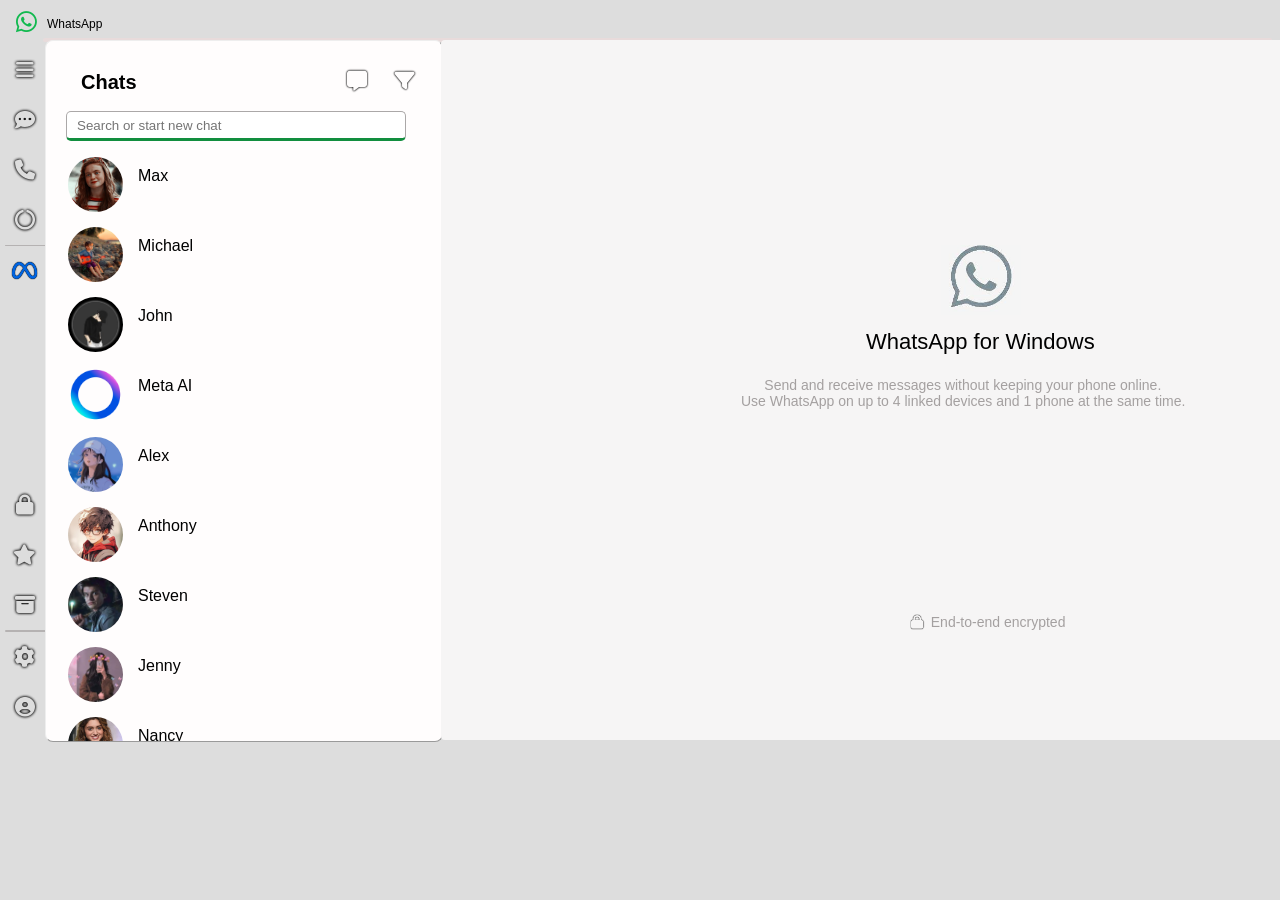
<file: index.html>
<!DOCTYPE html>
<html lang="en">
<head>
    <meta charset="UTF-8">
    <meta name="viewport" content="width=device-width, initial-scale=1.0">
    <link rel="stylesheet" href="style.css">
    <link rel="stylesheet" href="https://cdn.jsdelivr.net/npm/bootstrap-icons@1.10.5/font/bootstrap-icons.css">
    <link rel="stylesheet" href="https://cdnjs.cloudflare.com/ajax/libs/font-awesome/6.2.0/css/all.min.css" >
    <title>WhatsApp</title>
</head>
<body>
    <div class="nav">
        <div class="top">
            <div class="topside">
            <i class="fa-brands fa-whatsapp" id="size"></i>
            <span class="app">WhatsApp</span></div>
            <div class="side">
            <a href="index.html"><i class="fa fa-bars" id="icon"></i></a>
            <a href="index.html"><i class="fa fa-comment-dots" id="icon"></i></a>
            <a href="calls.html"><i class="fa fa-phone" id="icon"></i></a>
            <a href="status.html"><i class="fa fa-circle-notch" id="icon"></i></a>
            <span class="line"></span>
            <a href="meta.html"><i class="fa-brands fa-meta" id="icon" style="color: #0064e0;
            text-shadow: 0 0 1px black, 0 0 1px black; "></i></a>
            </div>
            <div class="side1">
            <a href="locked.html"><i class="fa fa-lock" id="icon1"></i></a>
            <a href="starred.html"><i class="fa fa-star" id="icon1" ></i></a>
            <a href="archived.html"><i class="fa fa-box-archive" id="icon1"></i></a>
            <span class="line1"></span>
            <a href="settings.html"><i class="fa fa-gear" id="icon1"></i></a>
            <a href=""><i class="fa fa-circle-user" id="icon1"></i></a>
            </div>
        </div>
        <div class="main">
            <div class="menu">
                <div class="chat">
                <p class="heading">Chats</p>
                <div class="chaticon">
                <a href=""><i class="fa fa-message" id="icon2"></i></a>
                <a href=""><i class="fa-duotone fa-solid fa-filter" id="icon2"></i></a>
                </div>
                </div>
                <div class="search-box">
                <input type="search" id="searchInput" placeholder="Search or start new chat" autocomplete="off" >
                </div>
                <div class="scroll">
                <ul id="nameList">
                    <a href="max.html" style="text-decoration: none;"><li><img src="maxcircle20.jpg" alt="" class="circle-img"><h2>Max</h2></li></a>
                    <a href="michael.html" style="text-decoration: none;"><li><img src="circle2.jpg" alt="" class="circle-img"><h2>Michael</h2></li></a>
                    <a href="john.html" style="text-decoration: none;"><li><img src="circle3.jpeg" alt="" class="circle-img"><h2>John</h2></li></a>
                    <a href="meta.html" style="text-decoration: none;"><li><img src="metalogo1.PNG" alt="" class="circle-img"><h2>Meta AI</h2></li></a>
                    <a href="" style="text-decoration: none;"><li><img src="circle6.webp" alt="" class="circle-img"><h2>Alex</h2></li></a>
                    <a href="" style="text-decoration: none;"><li><img src="circle9.webp" alt="" class="circle-img"><h2>Anthony</h2></li></a>
                    <a href="" style="text-decoration: none;"><li><img src="stevencircle18.jpeg" alt="" class="circle-img"><h2>Steven</h2></li></a>
                    <a href="" style="text-decoration: none;"><li><img src="girlcircle8.jpeg" alt="" class="circle-img"> <h2>Jenny</h2></li></a>
                    <a href="" style="text-decoration: none;"><li><img src="nancycircle21.jpg" alt="" class="circle-img"><h2>Nancy</h2></li></a>
                    <a href="" style="text-decoration: none;"><li><img src="familycircle23.jpeg" alt="" class="circle-img"><h2>Family group</h2></li></a>
                    <a href="" style="text-decoration: none;"><li><img src="circle1.jpg" alt="" class="circle-img"><h2>Lucas</h2></li></a>
                    <a href="" style="text-decoration: none;"><li><img src="dustincircle19.jpg" alt="" class="circle-img"><h2>Dustin</h2></li></a>
                    <a href="" style="text-decoration: none;"><li><img src="willcircle22.jpeg" alt="" class="circle-img"><h2>Will</h2></li></a>
                </ul>
                </div>
                
        </div>
        <div class="menucard">
          <div class="rightmenu">
            <img src="whatsapp_logo2.JPG" alt="" class="whatsapp_logo">
            <p class="whatsappheading">WhatsApp for Windows</p>
            <p class="whatsapp_para">&nbsp;&nbsp;&nbsp;&nbsp;&nbsp;&nbsp;Send and receive messages without keeping your phone online. <br> 
              Use WhatsApp on up to 4 linked devices and 1 phone at the same time.</p>
            <p class="whatsapp_footer"><i class="fa fa-lock" id="lock"></i>&nbsp;&nbsp;End-to-end encrypted</p>
          </div>
        </div>
    </div> 
    <script>
    // Wait for DOM so script works wherever you place it
    document.addEventListener('DOMContentLoaded', () => {
      const input = document.getElementById('searchInput');
      const items = Array.from(document.querySelectorAll('#nameList li'));

      // Debug check
      if (!input) console.error('searchInput not found. Check id="searchInput"');
      if (!items.length) console.error('No list items found under #nameList. Check id="nameList" and li structure.');

      // Use 'input' for real-time typing (works for paste too)
      input.addEventListener('input', () => {
        const raw = input.value || '';
        const q = raw.trim().toLowerCase();
        console.log('search value:', JSON.stringify(raw), '-> normalized:', q); // debug log

        // If empty, show all
        if (!q) {
          items.forEach(li => li.classList.remove('hide'));
          return;
        }

        items.forEach(li => {
          // find the name inside h2 (change selector if you used a different tag/class)
          const h2 = li.querySelector('h2');
          const name = h2 ? h2.textContent.trim().toLowerCase() : '';
          const matches = name.startsWith(q); // only starting-letter match
          li.classList.toggle('hide', !matches);
        });
      });
    });
  </script>
</body>
</html>
</file>
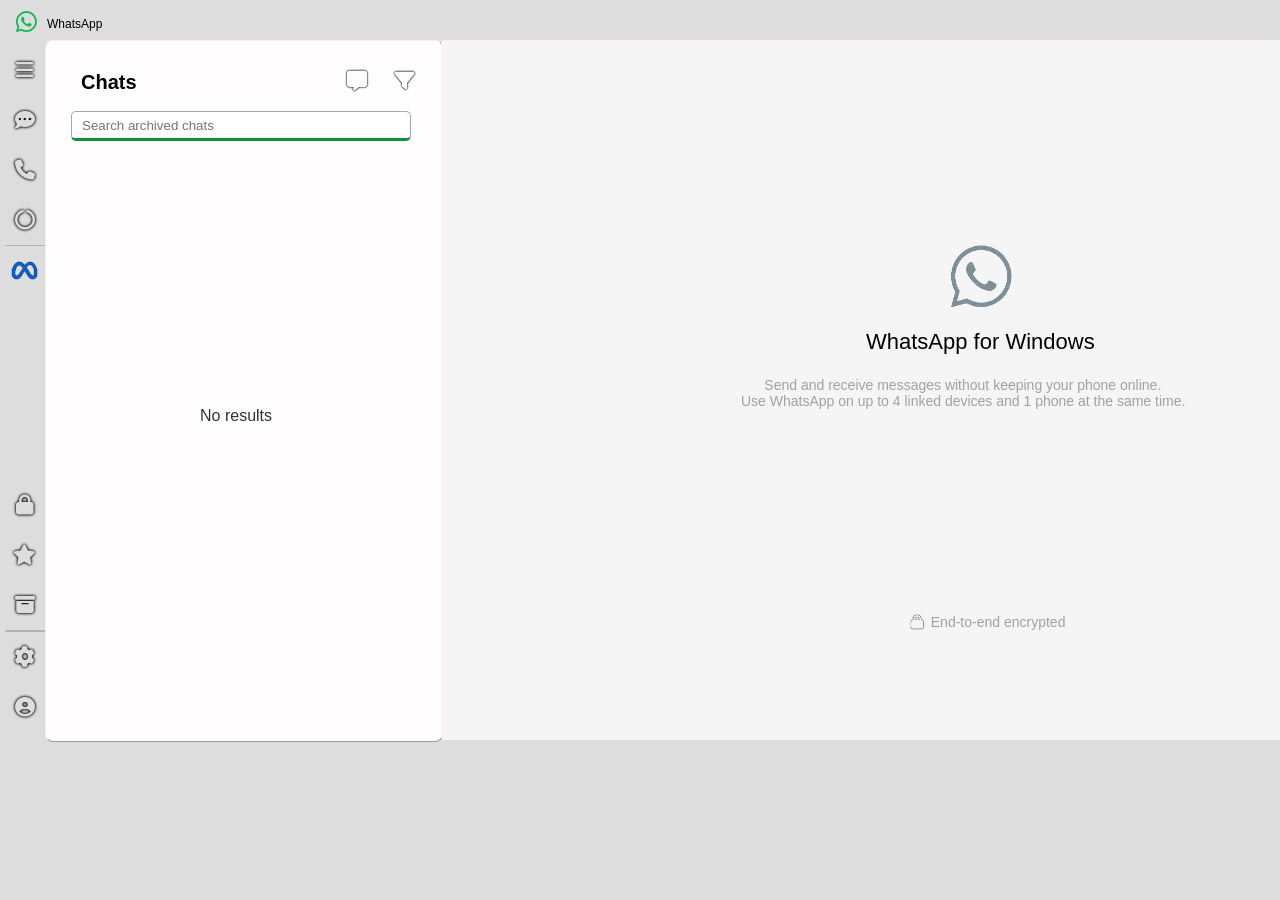
<file: archived.html>
<!DOCTYPE html>
<html lang="en">
<head>
    <meta charset="UTF-8">
    <meta name="viewport" content="width=device-width, initial-scale=1.0">
    <link rel="stylesheet" href="archived.css">
    <link rel="stylesheet" href="https://cdn.jsdelivr.net/npm/bootstrap-icons@1.10.5/font/bootstrap-icons.css">
    <link rel="stylesheet" href="https://cdnjs.cloudflare.com/ajax/libs/font-awesome/6.2.0/css/all.min.css" >
    <title>WhatsApp</title>
</head>
<body>
    <div class="nav">
        <div class="top">
            <div class="topside">
            <i class="fa-brands fa-whatsapp" id="size"></i>
            <span class="app">WhatsApp</span></div>
            <div class="side">
            <a href="index.html"><i class="fa fa-bars" id="icon"></i></a>
            <a href="index.html"><i class="fa fa-comment-dots" id="icon"></i></a>
            <a href="calls.html"><i class="fa fa-phone" id="icon"></i></a>
            <a href="status.html"><i class="fa fa-circle-notch" id="icon"></i></a>
            <span class="line"></span>
            <a href="meta.html"><i class="fa-brands fa-meta" id="icon" style="color: #0064e0;
            text-shadow: 0 0 1px black, 0 0 1px black; "></i></a>
            </div>
            <div class="side1">
            <a href="locked.html"><i class="fa fa-lock" id="icon1"></i></a>
            <a href="starred.html"><i class="fa fa-star" id="icon1" ></i></a>
            <a href="archived.html"><i class="fa fa-box-archive" id="icon1"></i></a>
            <span class="line1"></span>
            <a href="settings.html"><i class="fa fa-gear" id="icon1"></i></a>
            <a href=""><i class="fa fa-circle-user" id="icon1"></i></a>
            </div>
        </div>
        <div class="main">
            <div class="menu">
                <div class="chat">
                <p class="heading">Chats</p>
                <div class="chaticon">
                <a href=""><i class="fa fa-message" id="icon2"></i></a>
                <a href=""><i class="fa-duotone fa-solid fa-filter" id="icon2"></i></a>
                </div>
                </div>
                <div class="search-box">
                <input type="search" id="searchInput" placeholder="Search archived chats" autocomplete="off" >
                </div>
                <div class="scroll">
                <ul id="nameList">
                    <h2 class="noresults">No results</h2>
                 </ul>
                </div>
                
        </div>
        <div class="menucard">
          <div class="rightmenu">
            <img src="whatsapp_logo2.JPG" alt="" class="whatsapp_logo">
            <p class="whatsappheading">WhatsApp for Windows</p>
            <p class="whatsapp_para">&nbsp;&nbsp;&nbsp;&nbsp;&nbsp;&nbsp;Send and receive messages without keeping your phone online. <br> 
              Use WhatsApp on up to 4 linked devices and 1 phone at the same time.</p>
            <p class="whatsapp_footer"><i class="fa fa-lock" id="lock"></i>&nbsp;&nbsp;End-to-end encrypted</p>
          </div>
        </div>
    </div> 
    <script>
    // Wait for DOM so script works wherever you place it
    document.addEventListener('DOMContentLoaded', () => {
      const input = document.getElementById('searchInput');
      const items = Array.from(document.querySelectorAll('#nameList li'));

      // Debug check
      if (!input) console.error('searchInput not found. Check id="searchInput"');
      if (!items.length) console.error('No list items found under #nameList. Check id="nameList" and li structure.');

      // Use 'input' for real-time typing (works for paste too)
      input.addEventListener('input', () => {
        const raw = input.value || '';
        const q = raw.trim().toLowerCase();
        console.log('search value:', JSON.stringify(raw), '-> normalized:', q); // debug log

        // If empty, show all
        if (!q) {
          items.forEach(li => li.classList.remove('hide'));
          return;
        }

        items.forEach(li => {
          // find the name inside h2 (change selector if you used a different tag/class)
          const h2 = li.querySelector('h2');
          const name = h2 ? h2.textContent.trim().toLowerCase() : '';
          const matches = name.startsWith(q); // only starting-letter match
          li.classList.toggle('hide', !matches);
        });
      });
    });
  </script>
</body>
</html>
</file>
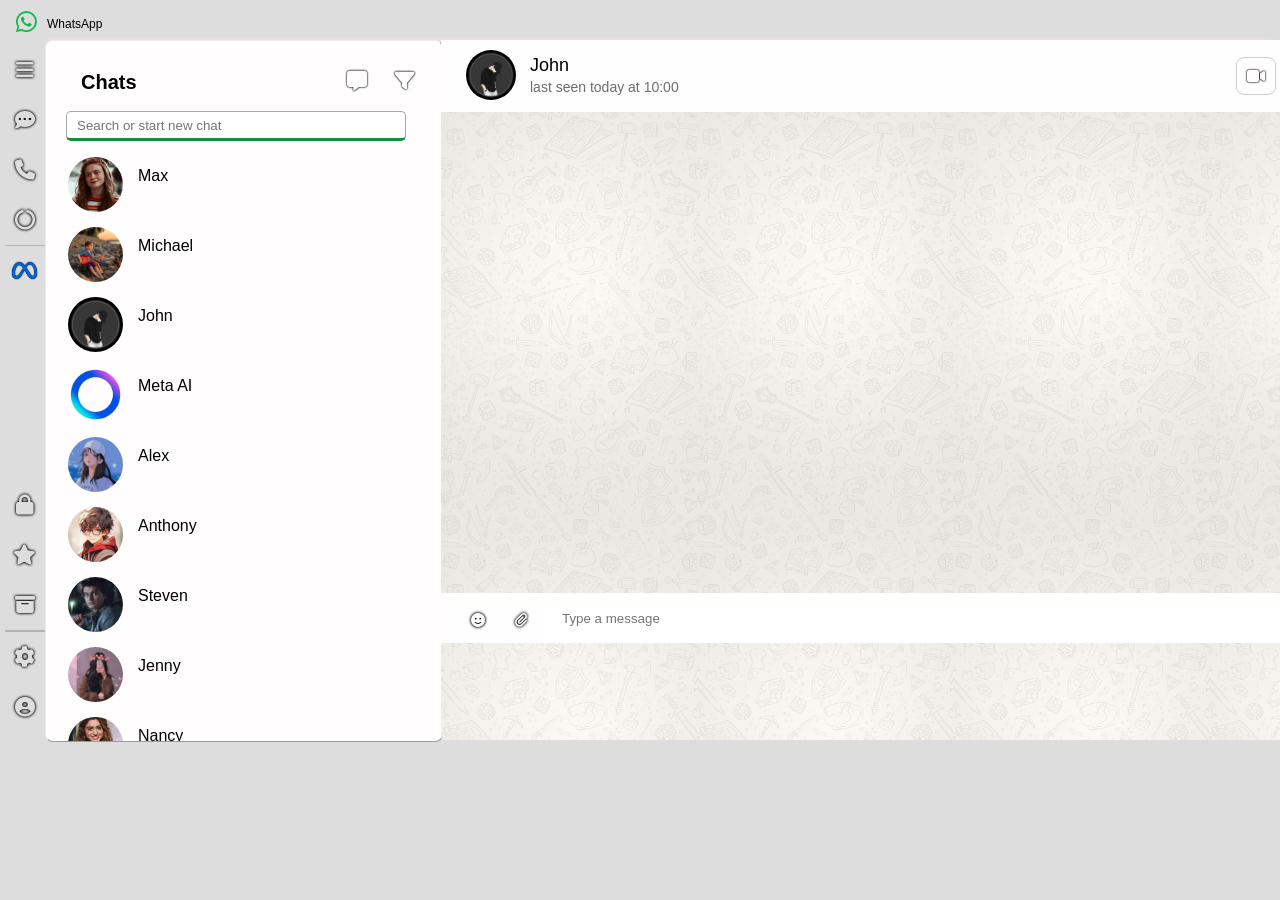
<file: john.html>
<!DOCTYPE html>
<html lang="en">
<head>
    <meta charset="UTF-8">
    <meta name="viewport" content="width=device-width, initial-scale=1.0">
    <link rel="stylesheet" href="john.css">
    <link rel="stylesheet" href="https://cdn.jsdelivr.net/npm/bootstrap-icons@1.10.5/font/bootstrap-icons.css">
    <link rel="stylesheet" href="https://cdnjs.cloudflare.com/ajax/libs/font-awesome/6.2.0/css/all.min.css" >
    <title>MAX</title>
</head>
<body>
    <div class="nav">
        <div class="top">
            <div class="topside">
            <i class="fa-brands fa-whatsapp" id="size"></i>
            <span class="app">WhatsApp</span></div>
            <div class="side">
            <a href="index.html"><i class="fa fa-bars" id="icon"></i></a>
            <a href="index.html"><i class="fa fa-comment-dots" id="icon"></i></a>
            <a href="calls.html"><i class="fa fa-phone" id="icon"></i></a>
            <a href="status.html"><i class="fa fa-circle-notch" id="icon"></i></a>
            <span class="line"></span>
            <a href="meta.html"><i class="fa-brands fa-meta" id="icon" style="color: #0064e0;
            text-shadow: 0 0 1px black, 0 0 1px black; "></i></a>
            </div>
            <div class="side1">
            <a href="locked.html"><i class="fa fa-lock" id="icon1"></i></a>
            <a href="starred.html"><i class="fa fa-star" id="icon1" ></i></a>
            <a href="archived.html"><i class="fa fa-box-archive" id="icon1"></i></a>
            <span class="line1"></span>
            <a href="settings.html"><i class="fa fa-gear" id="icon1"></i></a>
            <a href=""><i class="fa fa-circle-user" id="icon1"></i></a>
            </div>
        </div>
        <div class="main">
            <div class="menu">
                <div class="chat">
                <p class="heading">Chats</p>
                <div class="chaticon">
                <a href=""><i class="fa fa-message" id="icon2"></i></a>
                <a href=""><i class="fa-duotone fa-solid fa-filter" id="icon2"></i></a>
                </div>
                </div>
                <div class="search-box">
                <input type="search" id="searchInput" placeholder="Search or start new chat" autocomplete="off" >
                </div>
                <div class="scroll">
                <ul id="nameList">
                    <a href="max.html" style="text-decoration: none;"><li><img src="maxcircle20.jpg" alt="" class="circle-img"><h2>Max</h2></li></a>
                    <a href="michael.html" style="text-decoration: none;"><li><img src="circle2.jpg" alt="" class="circle-img"><h2>Michael</h2></li></a>
                    <a href="john.html" style="text-decoration: none;"><li><img src="circle3.jpeg" alt="" class="circle-img"><h2>John</h2></li></a>
                    <a href="meta.html" style="text-decoration: none;"><li><img src="metalogo1.PNG" alt="" class="circle-img"><h2>Meta AI</h2></li></a>
                    <li><img src="circle6.webp" alt="" class="circle-img"><h2>Alex</h2></li>
                    <li><img src="circle9.webp" alt="" class="circle-img"><h2>Anthony</h2></li>
                    <li><img src="stevencircle18.jpeg" alt="" class="circle-img"><h2>Steven</h2></li>
                    <li><img src="girlcircle8.jpeg" alt="" class="circle-img"> <h2>Jenny</h2></li>
                    <li><img src="nancycircle21.jpg" alt="" class="circle-img"><h2>Nancy</h2></li>
                    <li><img src="familycircle23.jpeg" alt="" class="circle-img"><h2>Family group</h2></li>
                    <li><img src="circle1.jpg" alt="" class="circle-img"><h2>Lucas</h2></li>
                    <li><img src="dustincircle19.jpg" alt="" class="circle-img"><h2>Dustin</h2></li>
                    <li><img src="willcircle22.jpeg" alt="" class="circle-img"><h2>Will</h2></li>
                </ul>
                </div>
                
        </div>
        <div class="menucard">
          <div class="rightmenu">
            <ul>
             <li class="list1"><img src="circle3.jpeg" alt="" class="profile"><h2 class="profilename">John <span class="lastseen"> <br>last seen today at 10:00</span></h2>
              <div class="chaticons">
              <i class="fa fa-video" id="profileicon"></i>
              <i class="fa fa-phone" id="profileicon"></i>
              <i class="fa fa-magnifying-glass" id="profileicon1"></i>
              </div>
              <li class="list2">
              <i class="fa fa-smile" id="profileicon3"></i>
              <i class="fa fa-paperclip" id="profileicon3"></i>
              <input type="search" placeholder="Type a message" class="chatinput">
              <i class="fa fa-microphone" id="profileicon4"></i></li>
            </ul>
            </div>
        </div>
    </div> 
    <script>
    // Wait for DOM so script works wherever you place it
    document.addEventListener('DOMContentLoaded', () => {
      const input = document.getElementById('searchInput');
      const items = Array.from(document.querySelectorAll('#nameList li'));

      // Debug check
      if (!input) console.error('searchInput not found. Check id="searchInput"');
      if (!items.length) console.error('No list items found under #nameList. Check id="nameList" and li structure.');

      // Use 'input' for real-time typing (works for paste too)
      input.addEventListener('input', () => {
        const raw = input.value || '';
        const q = raw.trim().toLowerCase();
        console.log('search value:', JSON.stringify(raw), '-> normalized:', q); // debug log

        // If empty, show all
        if (!q) {
          items.forEach(li => li.classList.remove('hide'));
          return;
        }

        items.forEach(li => {
          // find the name inside h2 (change selector if you used a different tag/class)
          const h2 = li.querySelector('h2');
          const name = h2 ? h2.textContent.trim().toLowerCase() : '';
          const matches = name.startsWith(q); // only starting-letter match
          li.classList.toggle('hide', !matches);
        });
      });
    });
  </script>
</body>
</html>
</file>
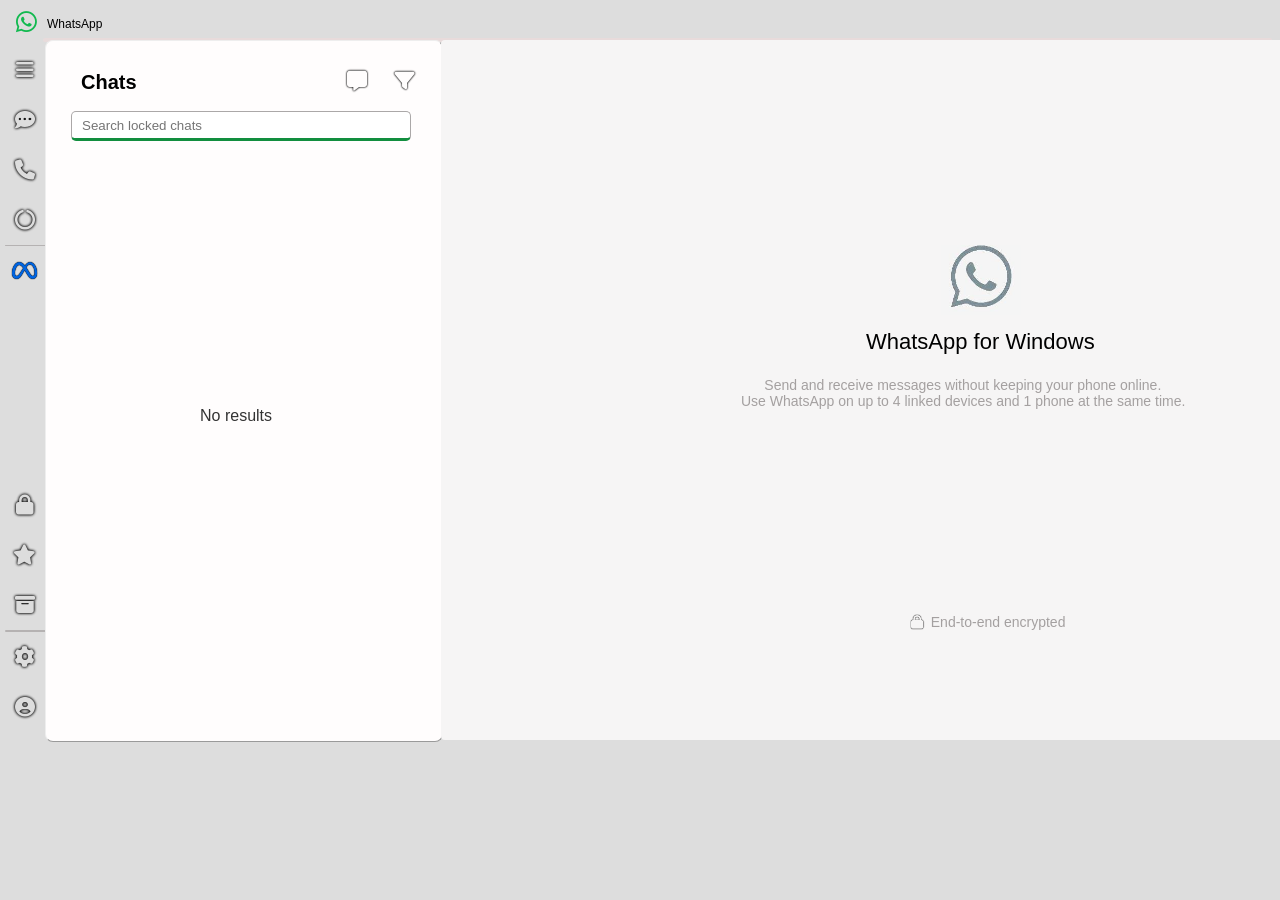
<file: locked.html>
<!DOCTYPE html>
<html lang="en">
<head>
    <meta charset="UTF-8">
    <meta name="viewport" content="width=device-width, initial-scale=1.0">
    <link rel="stylesheet" href="locked.css">
    <link rel="stylesheet" href="https://cdn.jsdelivr.net/npm/bootstrap-icons@1.10.5/font/bootstrap-icons.css">
    <link rel="stylesheet" href="https://cdnjs.cloudflare.com/ajax/libs/font-awesome/6.2.0/css/all.min.css" >
    <title>WhatsApp</title>
</head>
<body>
    <div class="nav">
        <div class="top">
            <div class="topside">
            <i class="fa-brands fa-whatsapp" id="size"></i>
            <span class="app">WhatsApp</span></div>
            <div class="side">
            <a href="index.html"><i class="fa fa-bars" id="icon"></i></a>
            <a href="index.html"><i class="fa fa-comment-dots" id="icon"></i></a>
            <a href="calls.html"><i class="fa fa-phone" id="icon"></i></a>
            <a href="status.html"><i class="fa fa-circle-notch" id="icon"></i></a>
            <span class="line"></span>
            <a href="meta.html"><i class="fa-brands fa-meta" id="icon" style="color: #0064e0;
            text-shadow: 0 0 1px black, 0 0 1px black; "></i></a>
            </div>
            <div class="side1">
            <a href="locked.html"><i class="fa fa-lock" id="icon1"></i></a>
            <a href="starred.html"><i class="fa fa-star" id="icon1" ></i></a>
            <a href="archived.html"><i class="fa fa-box-archive" id="icon1"></i></a>
            <span class="line1"></span>
            <a href="settings.html"><i class="fa fa-gear" id="icon1"></i></a>
            <a href=""><i class="fa fa-circle-user" id="icon1"></i></a>
            </div>
        </div>
        <div class="main">
            <div class="menu">
                <div class="chat">
                <p class="heading">Chats</p>
                <div class="chaticon">
                <a href=""><i class="fa fa-message" id="icon2"></i></a>
                <a href=""><i class="fa-duotone fa-solid fa-filter" id="icon2"></i></a>
                </div>
                </div>
                <div class="search-box">
                <input type="search" id="searchInput" placeholder="Search locked chats" autocomplete="off" >
                </div>
                <div class="scroll">
                <ul id="nameList">
                    <h2 class="noresults">No results</h2>
                 </ul>
                </div>
                
        </div>
        <div class="menucard">
          <div class="rightmenu">
            <img src="whatsapp_logo2.JPG" alt="" class="whatsapp_logo">
            <p class="whatsappheading">WhatsApp for Windows</p>
            <p class="whatsapp_para">&nbsp;&nbsp;&nbsp;&nbsp;&nbsp;&nbsp;Send and receive messages without keeping your phone online. <br> 
              Use WhatsApp on up to 4 linked devices and 1 phone at the same time.</p>
            <p class="whatsapp_footer"><i class="fa fa-lock" id="lock"></i>&nbsp;&nbsp;End-to-end encrypted</p>
          </div>
        </div>
    </div> 
    <script>
    // Wait for DOM so script works wherever you place it
    document.addEventListener('DOMContentLoaded', () => {
      const input = document.getElementById('searchInput');
      const items = Array.from(document.querySelectorAll('#nameList li'));

      // Debug check
      if (!input) console.error('searchInput not found. Check id="searchInput"');
      if (!items.length) console.error('No list items found under #nameList. Check id="nameList" and li structure.');

      // Use 'input' for real-time typing (works for paste too)
      input.addEventListener('input', () => {
        const raw = input.value || '';
        const q = raw.trim().toLowerCase();
        console.log('search value:', JSON.stringify(raw), '-> normalized:', q); // debug log

        // If empty, show all
        if (!q) {
          items.forEach(li => li.classList.remove('hide'));
          return;
        }

        items.forEach(li => {
          // find the name inside h2 (change selector if you used a different tag/class)
          const h2 = li.querySelector('h2');
          const name = h2 ? h2.textContent.trim().toLowerCase() : '';
          const matches = name.startsWith(q); // only starting-letter match
          li.classList.toggle('hide', !matches);
        });
      });
    });
  </script>
</body>
</html>
</file>
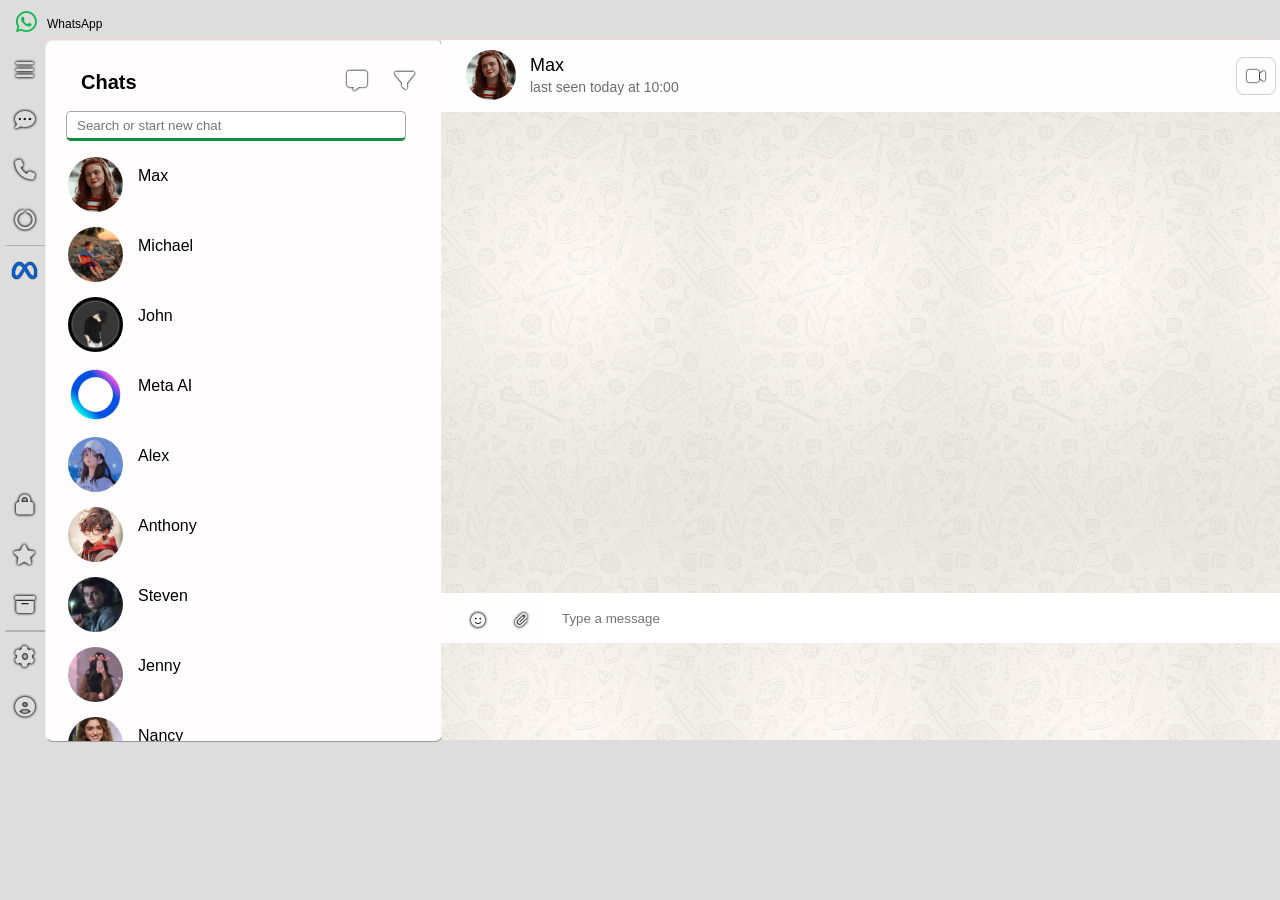
<file: max.html>
<!DOCTYPE html>
<html lang="en">
<head>
    <meta charset="UTF-8">
    <meta name="viewport" content="width=device-width, initial-scale=1.0">
    <link rel="stylesheet" href="max.css">
    <link rel="stylesheet" href="https://cdn.jsdelivr.net/npm/bootstrap-icons@1.10.5/font/bootstrap-icons.css">
    <link rel="stylesheet" href="https://cdnjs.cloudflare.com/ajax/libs/font-awesome/6.2.0/css/all.min.css" >
    <title>MAX</title>
</head>
<body>
    <div class="nav">
        <div class="top">
            <div class="topside">
            <i class="fa-brands fa-whatsapp" id="size"></i>
            <span class="app">WhatsApp</span></div>
            <div class="side">
            <a href="index.html"><i class="fa fa-bars" id="icon"></i></a>
            <a href="index.html"><i class="fa fa-comment-dots" id="icon"></i></a>
            <a href="calls.html"><i class="fa fa-phone" id="icon"></i></a>
            <a href="status.html"><i class="fa fa-circle-notch" id="icon"></i></a>
            <span class="line"></span>
            <a href="meta.html"><i class="fa-brands fa-meta" id="icon" style="color: #0064e0;
            text-shadow: 0 0 1px black, 0 0 1px black; "></i></a>
            </div>
            <div class="side1">
            <a href="locked.html"><i class="fa fa-lock" id="icon1"></i></a>
            <a href="starred.html"><i class="fa fa-star" id="icon1" ></i></a>
            <a href="archived.html"><i class="fa fa-box-archive" id="icon1"></i></a>
            <span class="line1"></span>
            <a href="settings.html"><i class="fa fa-gear" id="icon1"></i></a>
            <a href=""><i class="fa fa-circle-user" id="icon1"></i></a>
            </div>
        </div>
        <div class="main">
            <div class="menu">
                <div class="chat">
                <p class="heading">Chats</p>
                <div class="chaticon">
                <a href=""><i class="fa fa-message" id="icon2"></i></a>
                <a href=""><i class="fa-duotone fa-solid fa-filter" id="icon2"></i></a>
                </div>
                </div>
                <div class="search-box">
                <input type="search" id="searchInput" placeholder="Search or start new chat" autocomplete="off" >
                </div>
                <div class="scroll">
                <ul id="nameList">
                    <a href="max.html" style="text-decoration: none;"><li><img src="maxcircle20.jpg" alt="" class="circle-img"><h2>Max</h2></li></a>
                    <a href="michael.html" style="text-decoration: none;"><li><img src="circle2.jpg" alt="" class="circle-img"><h2>Michael</h2></li></a>
                    <a href="john.html" style="text-decoration: none;"><li><img src="circle3.jpeg" alt="" class="circle-img"><h2>John</h2></li></a>
                    <a href="meta.html" style="text-decoration: none;"><li><img src="metalogo1.PNG" alt="" class="circle-img"><h2>Meta AI</h2></li></a>
                    <li><img src="circle6.webp" alt="" class="circle-img"><h2>Alex</h2></li>
                    <li><img src="circle9.webp" alt="" class="circle-img"><h2>Anthony</h2></li>
                    <li><img src="stevencircle18.jpeg" alt="" class="circle-img"><h2>Steven</h2></li>
                    <li><img src="girlcircle8.jpeg" alt="" class="circle-img"> <h2>Jenny</h2></li>
                    <li><img src="nancycircle21.jpg" alt="" class="circle-img"><h2>Nancy</h2></li>
                    <li><img src="familycircle23.jpeg" alt="" class="circle-img"><h2>Family group</h2></li>
                    <li><img src="circle1.jpg" alt="" class="circle-img"><h2>Lucas</h2></li>
                    <li><img src="dustincircle19.jpg" alt="" class="circle-img"><h2>Dustin</h2></li>
                    <li><img src="willcircle22.jpeg" alt="" class="circle-img"><h2>Will</h2></li>
                </ul>
                </div>
                
        </div>
        <div class="menucard">
          <div class="rightmenu">
            <ul>
             <li class="list1"><img src="maxcircle20.jpg" alt="" class="profile"><h2 class="profilename">Max <span class="lastseen"> <br>last seen today at 10:00</span></h2>
              <div class="chaticons">
              <i class="fa fa-video" id="profileicon"></i>
              <i class="fa fa-phone" id="profileicon"></i>
              <i class="fa fa-magnifying-glass" id="profileicon1"></i>
              </div>
              <li class="list2">
              <i class="fa fa-smile" id="profileicon3"></i>
              <i class="fa fa-paperclip" id="profileicon3"></i>
              <input type="search" placeholder="Type a message" class="chatinput">
              <i class="fa fa-microphone" id="profileicon4"></i></li>
            </ul>
            </div>
        </div>
    </div> 
    <script>
    // Wait for DOM so script works wherever you place it
    document.addEventListener('DOMContentLoaded', () => {
      const input = document.getElementById('searchInput');
      const items = Array.from(document.querySelectorAll('#nameList li'));

      // Debug check
      if (!input) console.error('searchInput not found. Check id="searchInput"');
      if (!items.length) console.error('No list items found under #nameList. Check id="nameList" and li structure.');

      // Use 'input' for real-time typing (works for paste too)
      input.addEventListener('input', () => {
        const raw = input.value || '';
        const q = raw.trim().toLowerCase();
        console.log('search value:', JSON.stringify(raw), '-> normalized:', q); // debug log

        // If empty, show all
        if (!q) {
          items.forEach(li => li.classList.remove('hide'));
          return;
        }

        items.forEach(li => {
          // find the name inside h2 (change selector if you used a different tag/class)
          const h2 = li.querySelector('h2');
          const name = h2 ? h2.textContent.trim().toLowerCase() : '';
          const matches = name.startsWith(q); // only starting-letter match
          li.classList.toggle('hide', !matches);
        });
      });
    });
  </script>
</body>
</html>
</file>
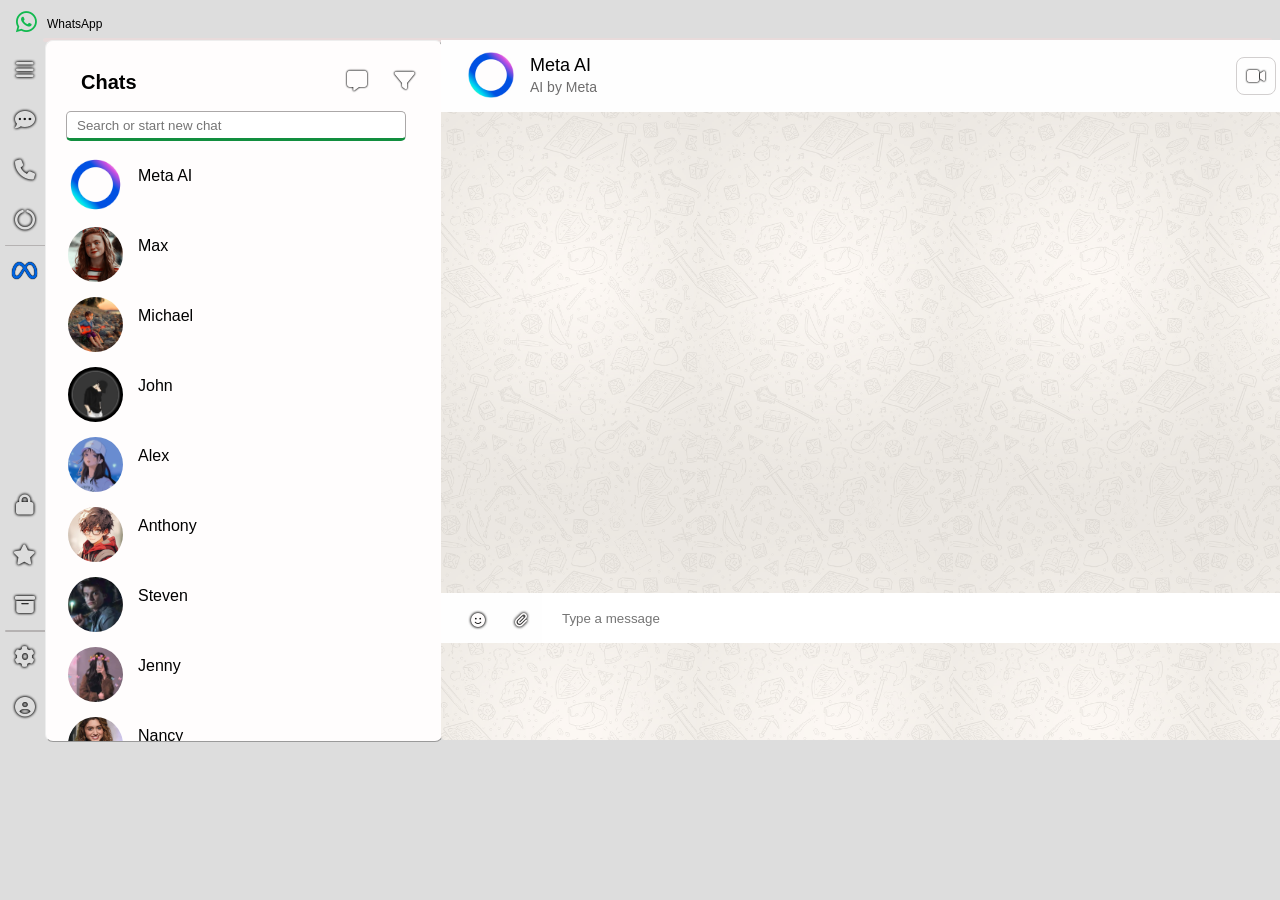
<file: meta.html>
<!DOCTYPE html>
<html lang="en">
<head>
    <meta charset="UTF-8">
    <meta name="viewport" content="width=device-width, initial-scale=1.0">
    <link rel="stylesheet" href="meta.css">
    <link rel="stylesheet" href="https://cdn.jsdelivr.net/npm/bootstrap-icons@1.10.5/font/bootstrap-icons.css">
    <link rel="stylesheet" href="https://cdnjs.cloudflare.com/ajax/libs/font-awesome/6.2.0/css/all.min.css" >
    <title>Meta</title>
</head>
<body>
    <div class="nav">
        <div class="top">
            <div class="topside">
            <i class="fa-brands fa-whatsapp" id="size"></i>
            <span class="app">WhatsApp</span></div>
            <div class="side">
            <a href="index.html" ><i class="fa fa-bars" id="icon"></i></a>
            <a href="index.html" ><i class="fa fa-comment-dots" id="icon"></i></a>
            <a href="calls.html" ><i class="fa fa-phone" id="icon"></i></a>
            <a href="status.html"><i class="fa fa-circle-notch" id="icon"></i></a>
            <span class="line"></span>
            <a href="meta.html"><i class="fa-brands fa-meta" id="icon" style="color: #0064e0;
            text-shadow: 0 0 1px black, 0 0 1px black; "></i></a>
            </div>
            <div class="side1">
            <a href="locked.html"><i class="fa fa-lock" id="icon1"></i></a>
            <a href="starred.html"><i class="fa fa-star" id="icon1" ></i></a>
            <a href="archived.html"><i class="fa fa-box-archive" id="icon1"></i></a>
            <span class="line1"></span>
            <a href="settings.html"><i class="fa fa-gear" id="icon1"></i></a>
            <a href=""><i class="fa fa-circle-user" id="icon1"></i></a>
            </div>
        </div>
        <div class="main">
            <div class="menu">
                <div class="chat">
                <p class="heading">Chats</p>
                <div class="chaticon">
                <a href=""><i class="fa fa-message" id="icon2"></i></a>
                <a href=""><i class="fa-duotone fa-solid fa-filter" id="icon2"></i></a>
                </div>
                </div>
                <div class="search-box">
                <input type="search" id="searchInput" placeholder="Search or start new chat" autocomplete="off" >
                </div>
                <div class="scroll">
                <ul id="nameList">
                    <a href="meta.html" style="text-decoration: none;"><li><img src="metalogo1.PNG" alt="" class="circle-img"><h2>Meta AI</h2></li></a>
                    <a href="max.html" style="text-decoration: none;"><li><img src="maxcircle20.jpg" alt="" class="circle-img"><h2>Max</h2></li></a>
                    <a href="michael.html" style="text-decoration: none;"><li><img src="circle2.jpg" alt="" class="circle-img"><h2>Michael</h2></li></a>
                    <a href="john.html" style="text-decoration: none;"><li><img src="circle3.jpeg" alt="" class="circle-img"><h2>John</h2></li></a>
                    <li><img src="circle6.webp" alt="" class="circle-img"><h2>Alex</h2></li>
                    <li><img src="circle9.webp" alt="" class="circle-img"><h2>Anthony</h2></li>
                    <li><img src="stevencircle18.jpeg" alt="" class="circle-img"><h2>Steven</h2></li>
                    <li><img src="girlcircle8.jpeg" alt="" class="circle-img"> <h2>Jenny</h2></li>
                    <li><img src="nancycircle21.jpg" alt="" class="circle-img"><h2>Nancy</h2></li>
                    <li><img src="familycircle23.jpeg" alt="" class="circle-img"><h2>Family group</h2></li>
                    <li><img src="circle1.jpg" alt="" class="circle-img"><h2>Lucas</h2></li>
                    <li><img src="dustincircle19.jpg" alt="" class="circle-img"><h2>Dustin</h2></li>
                    <li><img src="willcircle22.jpeg" alt="" class="circle-img"><h2>Mike</h2></li>
                </ul>
                </div>
                
        </div>
        <div class="menucard">
          <div class="rightmenu">
            <ul>
             <li class="list1"><img src="metalogo1.PNG" alt="" class="profile"><h2 class="profilename">Meta AI <span class="lastseen"> <br>AI by Meta</span></h2>
              <div class="chaticons">
              <i class="fa fa-video" id="profileicon"></i>
              <i class="fa fa-phone" id="profileicon"></i>
              <i class="fa fa-magnifying-glass" id="profileicon1"></i>
              </div>              
              <li class="list2">
              <i class="fa fa-smile" id="profileicon3"></i>
              <i class="fa fa-paperclip" id="profileicon3"></i>
              <input type="search" placeholder="Type a message" class="chatinput">
              <i class="fa fa-microphone" id="profileicon4"></i></li>
            </ul>
            </div>
        </div>
    </div> 
    <script>
    // Wait for DOM so script works wherever you place it
    document.addEventListener('DOMContentLoaded', () => {
      const input = document.getElementById('searchInput');
      const items = Array.from(document.querySelectorAll('#nameList li'));

      // Debug check
      if (!input) console.error('searchInput not found. Check id="searchInput"');
      if (!items.length) console.error('No list items found under #nameList. Check id="nameList" and li structure.');

      // Use 'input' for real-time typing (works for paste too)
      input.addEventListener('input', () => {
        const raw = input.value || '';
        const q = raw.trim().toLowerCase();
        console.log('search value:', JSON.stringify(raw), '-> normalized:', q); // debug log

        // If empty, show all
        if (!q) {
          items.forEach(li => li.classList.remove('hide'));
          return;
        }

        items.forEach(li => {
          // find the name inside h2 (change selector if you used a different tag/class)
          const h2 = li.querySelector('h2');
          const name = h2 ? h2.textContent.trim().toLowerCase() : '';
          const matches = name.startsWith(q); // only starting-letter match
          li.classList.toggle('hide', !matches);
        });
      });
    });
  </script>
</body>
</html>
</file>
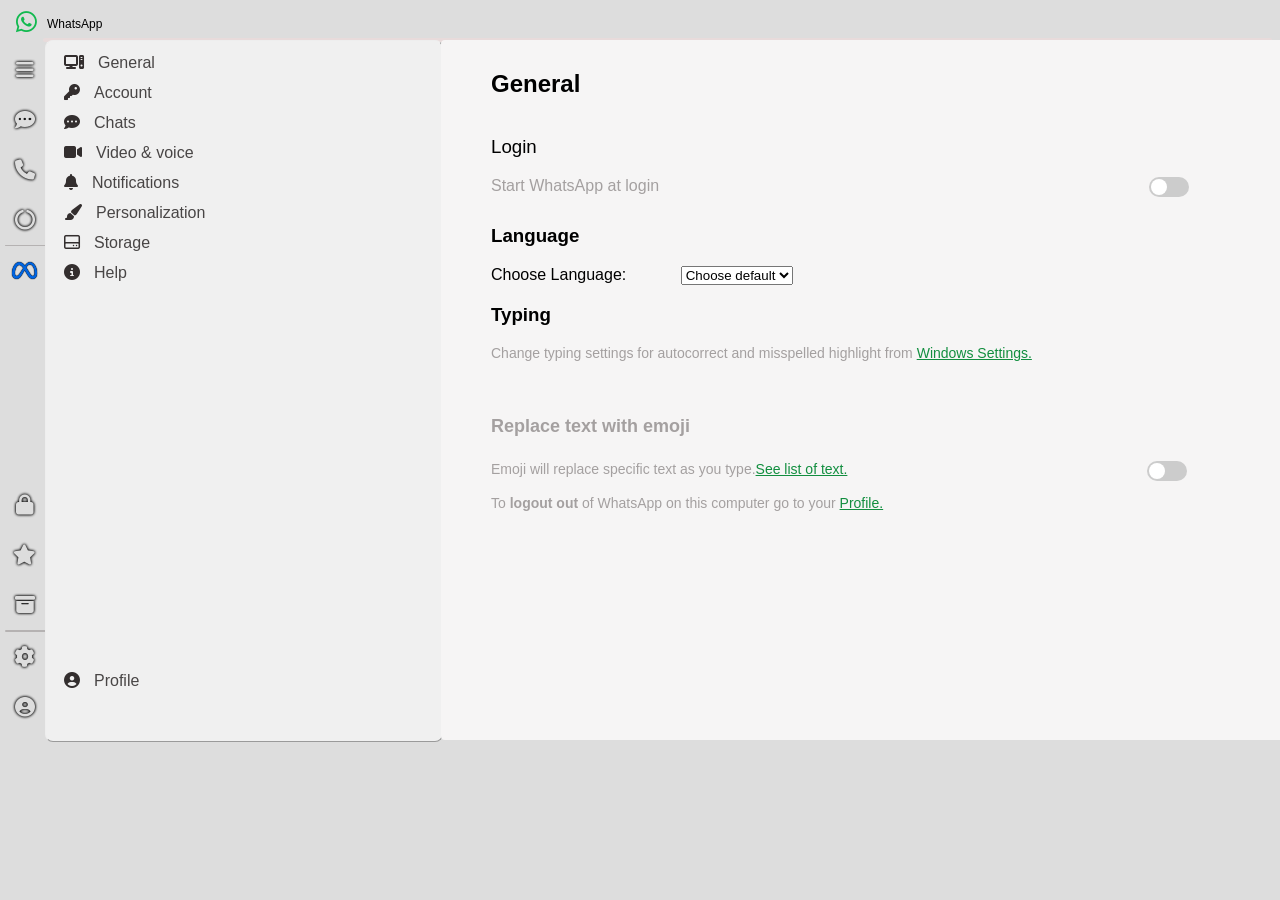
<file: settings.html>
<!DOCTYPE html>
<html lang="en">
<head>
    <meta charset="UTF-8">
    <meta name="viewport" content="width=device-width, initial-scale=1.0">
    <link rel="stylesheet" href="settings.css">
    <link rel="stylesheet" href="https://cdn.jsdelivr.net/npm/bootstrap-icons@1.10.5/font/bootstrap-icons.css">
    <link rel="stylesheet" href="https://cdnjs.cloudflare.com/ajax/libs/font-awesome/6.2.0/css/all.min.css" >
    <title>WhatsApp</title>
</head>
<body>
    <div class="nav">
        <div class="top">
            <div class="topside">
            <i class="fa-brands fa-whatsapp" id="size"></i>
            <span class="app">WhatsApp</span></div>
            <div class="side">
            <a href="index.html"><i class="fa fa-bars" id="icon"></i></a>
            <a href="index.html"><i class="fa fa-comment-dots" id="icon"></i></a>
            <a href="calls.html"><i class="fa fa-phone" id="icon"></i></a>
            <a href="status.html"><i class="fa fa-circle-notch" id="icon"></i></a>
            <span class="line"></span>
            <a href="meta.html"><i class="fa-brands fa-meta" id="icon" style="color: #0064e0;
            text-shadow: 0 0 1px black, 0 0 1px black; "></i></a>
            </div>
            <div class="side1">
            <a href="locked.html"><i class="fa fa-lock" id="icon1"></i></a>
            <a href="starred.html"><i class="fa fa-star" id="icon1" ></i></a>
            <a href="archived.html"><i class="fa fa-box-archive" id="icon1"></i></a>
            <span class="line1"></span>
            <a href="">
            <i class="fa fa-gear" id="icon1"></i></a>
            <a href=""><i class="fa fa-circle-user" id="icon1"></i></a>
            </div>
        </div>
        <div class="main">
            <div class="menu">
                <div class="scroll">
                <ul id="nameList">
                    <a href="" style="text-decoration: none;"><li><i class="fa fa-computer" id="settingicon"></i><h2>General</h2></li></a>
                    <a href="" style="text-decoration: none;"><li><i class="fa fa-key" id="settingicon"></i><h2>Account</h2></li></a>
                    <a href="" style="text-decoration: none;"><li><i class="fa fa-comment-dots" id="settingicon"></i><h2>Chats</h2></li></a>
                    <a href="" style="text-decoration: none;"><li><i class="fa fa-video" id="settingicon"></i><h2>Video & voice</h2></li></a>
                    <a href="" style="text-decoration: none;"><li><i class="fa fa-bell" id="settingicon"></i><h2>Notifications</h2></li></a>
                    <a href="" style="text-decoration: none;"><li><i class="fa fa-paintbrush" id="settingicon"></i><h2>Personalization</h2></li></a>
                    <a href="" style="text-decoration: none;"><li><i class="fa-regular fa-hard-drive" id="settingicon"></i><h2>Storage</h2></li></a>
                    <a href="" style="text-decoration: none;"><li><i class="fa fa-circle-info" id="settingicon"></i><h2>Help</h2></li></a> 
                    <br><br><br><br><br><br><br><br><br><br><br><br><br><br><br><br><br><br><br><br><br>
                    <a href="" style="text-decoration: none;"><li><i class="fa fa-circle-user" id="settingicon"></i><h2>Profile</h2></li></a>
                </ul>
                </div>
                
        </div>
        <div class="menucard">
          <div class="rightmenu">
            <div class="settingblock">
                <h2 class="block_h2">General</h2>
                <h3 class="blocklogin">Login</h3>
                <p class="para">Start WhatsApp at login 
                  <label class="switch">
                  <input type="checkbox"><span class="slider"></span>
                  </label></p>
                <h3 class="blocklanguage">Language</h3>
                <label for="lang" class="lang">Choose Language:</label>
                <select name="" id="lang" class="radiotype">
                    <option value="english"><i class="fa fa-key"> Choose default </i></option>
                    <option value="english">English</option>
                    <option value="Hindi">Hindi</option>
                    <option value="Telugu">Telugu</option>
                    <option value="Ta">English</option>
                </select>
                <h3 class="blockTyping">Typing</h3>
                <p class="para1">Change typing settings for autocorrect and misspelled highlight from <u style="color: #128e3f;">Windows Settings.</u></p>
                <br>
                <h4 class="block_h4">Replace text with emoji</h4>
                <p class="para2">Emoji will replace specific text as you type. <br><u style="color: #128e3f;"> See list of text.</u>
                <label class="switch1">
                  <input type="checkbox"><span class="slider1"></span>
                 </label></p>
                <p class="para3">To <b>logout out</b> of WhatsApp on this computer go to your <u style="color: #128e3f;">Profile.</u></p>
                
            </div>
          </div>
        </div>
    </div> 
    <script>
    // Wait for DOM so script works wherever you place it
    document.addEventListener('DOMContentLoaded', () => {
      const input = document.getElementById('searchInput');
      const items = Array.from(document.querySelectorAll('#nameList li'));

      // Debug check
      if (!input) console.error('searchInput not found. Check id="searchInput"');
      if (!items.length) console.error('No list items found under #nameList. Check id="nameList" and li structure.');

      // Use 'input' for real-time typing (works for paste too)
      input.addEventListener('input', () => {
        const raw = input.value || '';
        const q = raw.trim().toLowerCase();
        console.log('search value:', JSON.stringify(raw), '-> normalized:', q); // debug log

        // If empty, show all
        if (!q) {
          items.forEach(li => li.classList.remove('hide'));
          return;
        }

        items.forEach(li => {
          // find the name inside h2 (change selector if you used a different tag/class)
          const h2 = li.querySelector('h2');
          const name = h2 ? h2.textContent.trim().toLowerCase() : '';
          const matches = name.startsWith(q); // only starting-letter match
          li.classList.toggle('hide', !matches);
        });
      });
    });
  </script>
</body>
</html>
</file>
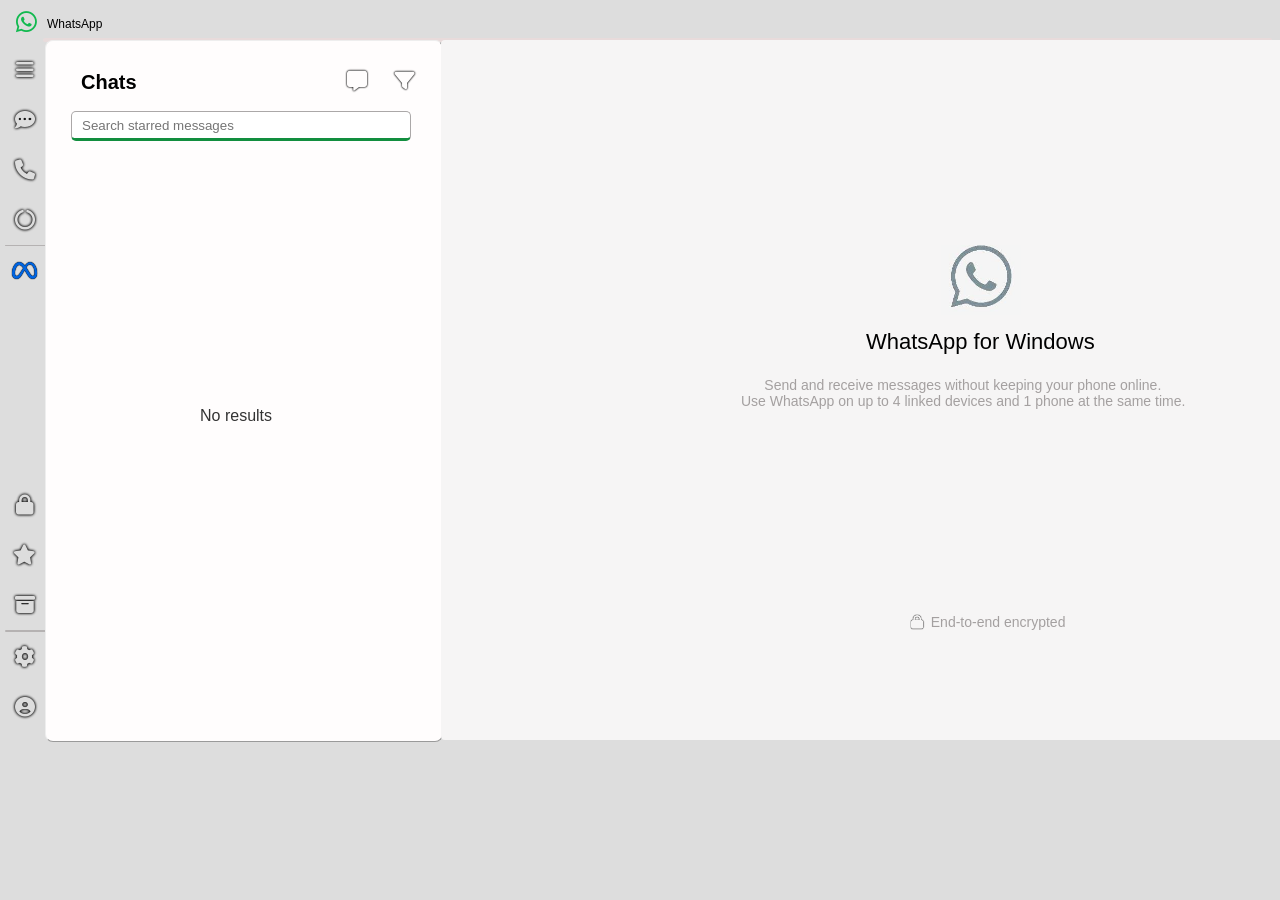
<file: starred.html>
<!DOCTYPE html>
<html lang="en">
<head>
    <meta charset="UTF-8">
    <meta name="viewport" content="width=device-width, initial-scale=1.0">
    <link rel="stylesheet" href="starred.css">
    <link rel="stylesheet" href="https://cdn.jsdelivr.net/npm/bootstrap-icons@1.10.5/font/bootstrap-icons.css">
    <link rel="stylesheet" href="https://cdnjs.cloudflare.com/ajax/libs/font-awesome/6.2.0/css/all.min.css" >
    <title>WhatsApp</title>
</head>
<body>
    <div class="nav">
        <div class="top">
            <div class="topside">
            <i class="fa-brands fa-whatsapp" id="size"></i>
            <span class="app">WhatsApp</span></div>
            <div class="side">
            <a href="index.html"><i class="fa fa-bars" id="icon"></i></a>
            <a href="index.html"><i class="fa fa-comment-dots" id="icon"></i></a>
            <a href="calls.html"><i class="fa fa-phone" id="icon"></i></a>
            <a href="status.html"><i class="fa fa-circle-notch" id="icon"></i></a>
            <span class="line"></span>
            <a href="meta.html"><i class="fa-brands fa-meta" id="icon" style="color: #0064e0;
            text-shadow: 0 0 1px black, 0 0 1px black; "></i></a>
            </div>
            <div class="side1">
            <a href="locked.html"><i class="fa fa-lock" id="icon1"></i></a>
            <a href="starred.html"><i class="fa fa-star" id="icon1" ></i></a>
            <a href="archived.html"><i class="fa fa-box-archive" id="icon1"></i></a>
            <span class="line1"></span>
            <a href="settings.html"><i class="fa fa-gear" id="icon1"></i></a>
            <a href=""><i class="fa fa-circle-user" id="icon1"></i></a>
            </div>
        </div>
        <div class="main">
            <div class="menu">
                <div class="chat">
                <p class="heading">Chats</p>
                <div class="chaticon">
                <a href=""><i class="fa fa-message" id="icon2"></i></a>
                <a href=""><i class="fa-duotone fa-solid fa-filter" id="icon2"></i></a>
                </div>
                </div>
                <div class="search-box">
                <input type="search" id="searchInput" placeholder="Search starred messages" autocomplete="off" >
                </div>
                <div class="scroll">
                <ul id="nameList">
                    <h2 class="noresults">No results</h2>
                 </ul>
                </div>
                
        </div>
        <div class="menucard">
          <div class="rightmenu">
            <img src="whatsapp_logo2.JPG" alt="" class="whatsapp_logo">
            <p class="whatsappheading">WhatsApp for Windows</p>
            <p class="whatsapp_para">&nbsp;&nbsp;&nbsp;&nbsp;&nbsp;&nbsp;Send and receive messages without keeping your phone online. <br> 
              Use WhatsApp on up to 4 linked devices and 1 phone at the same time.</p>
            <p class="whatsapp_footer"><i class="fa fa-lock" id="lock"></i>&nbsp;&nbsp;End-to-end encrypted</p>
          </div>
        </div>
    </div> 
    <script>
    // Wait for DOM so script works wherever you place it
    document.addEventListener('DOMContentLoaded', () => {
      const input = document.getElementById('searchInput');
      const items = Array.from(document.querySelectorAll('#nameList li'));

      // Debug check
      if (!input) console.error('searchInput not found. Check id="searchInput"');
      if (!items.length) console.error('No list items found under #nameList. Check id="nameList" and li structure.');

      // Use 'input' for real-time typing (works for paste too)
      input.addEventListener('input', () => {
        const raw = input.value || '';
        const q = raw.trim().toLowerCase();
        console.log('search value:', JSON.stringify(raw), '-> normalized:', q); // debug log

        // If empty, show all
        if (!q) {
          items.forEach(li => li.classList.remove('hide'));
          return;
        }

        items.forEach(li => {
          // find the name inside h2 (change selector if you used a different tag/class)
          const h2 = li.querySelector('h2');
          const name = h2 ? h2.textContent.trim().toLowerCase() : '';
          const matches = name.startsWith(q); // only starting-letter match
          li.classList.toggle('hide', !matches);
        });
      });
    });
  </script>
</body>
</html>
</file>
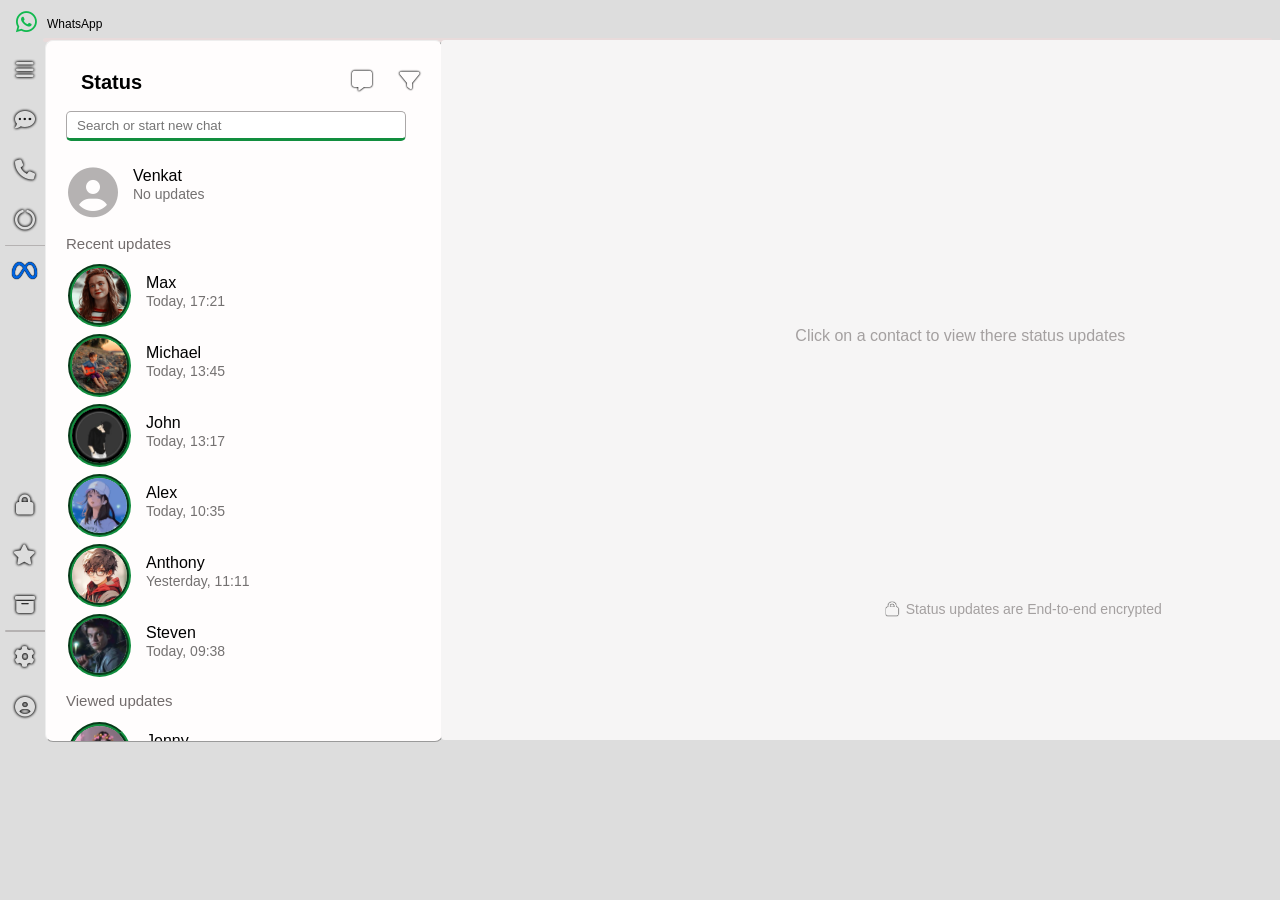
<file: status.html>
<!DOCTYPE html>
<html lang="en">
<head>
    <meta charset="UTF-8">
    <meta name="viewport" content="width=device-width, initial-scale=1.0">
    <link rel="stylesheet" href="status.css">
    <link rel="stylesheet" href="https://cdn.jsdelivr.net/npm/bootstrap-icons@1.10.5/font/bootstrap-icons.css">
    <link rel="stylesheet" href="https://cdnjs.cloudflare.com/ajax/libs/font-awesome/6.2.0/css/all.min.css" >
    <title>WhatsApp</title>
</head>
<body>
    <div class="nav">
        <div class="top">
            <div class="topside">
            <i class="fa-brands fa-whatsapp" id="size"></i>
            <span class="app">WhatsApp</span></div>
            <div class="side">
            <a href="index.html"><i class="fa fa-bars" id="icon"></i></a>
            <a href="index.html"><i class="fa fa-comment-dots" id="icon"></i></a>
            <a href="calls.html"><i class="fa fa-phone" id="icon"></i></a>
            <a href="status.html"><i class="fa fa-circle-notch" id="icon"></i></a>
            <span class="line"></span>
            <a href="meta.html"><i class="fa-brands fa-meta" id="icon" style="color: #0064e0;
            text-shadow: 0 0 1px black, 0 0 1px black; "></i></a>
            </div>
            <div class="side1">
            <a href="locked.html"><i class="fa fa-lock" id="icon1"></i></a>
            <a href="starred.html"><i class="fa fa-star" id="icon1" ></i></a>
            <a href="archived.html"><i class="fa fa-box-archive" id="icon1"></i></a>
            <span class="line1"></span>
            <a href="settings.html"><i class="fa fa-gear" id="icon1"></i></a>
            <a href=""><i class="fa fa-circle-user" id="icon1"></i></a>
            </div>
        </div>
        <div class="main">
            <div class="menu">
                <div class="chat">
                <p class="heading">Status</p>
                <div class="chaticon">
                <a href=""><i class="fa fa-message" id="icon2"></i></a>
                <a href=""><i class="fa-duotone fa-solid fa-filter" id="icon2"></i></a>
                </div>
                </div>
                <div class="search-box">
                <input type="search" id="searchInput" placeholder="Search or start new chat" autocomplete="off" >
                </div>
                <div class="scroll">
                <ul id="nameList">
                    <li><i class="fa fa-circle-user" id="statusicon"></i><h2>Venkat <span class="noupdates"><br> No updates</span> </h2></li>
                    <h2 class="statusupdates">Recent updates</h2>
                    <a href="" style="text-decoration: none;"><li><img src="maxcircle20.jpg" alt="" class="circle-img"><h2>Max <span class="noupdates"><br> Today, 17:21</span></h2></li></a>
                    <a href="" style="text-decoration: none;"><li><img src="circle2.jpg" alt="" class="circle-img"><h2>Michael <span class="noupdates"><br> Today, 13:45</span></h2></li></a>
                    <a href="" style="text-decoration: none;"><li><img src="circle3.jpeg" alt="" class="circle-img"><h2>John <span class="noupdates"><br> Today, 13:17</span></h2></li></a>
                    <a href="" style="text-decoration: none;"><li><img src="circle6.webp" alt="" class="circle-img"><h2>Alex <span class="noupdates"><br> Today, 10:35</span></h2></li></a>
                    <a href="" style="text-decoration: none;"><li><img src="circle9.webp" alt="" class="circle-img"><h2>Anthony <span class="noupdates"><br> Yesterday, 11:11</span></h2></li></a>
                    <a href="" style="text-decoration: none;"><li><img src="stevencircle18.jpeg" alt="" class="circle-img"><h2>Steven <span class="noupdates"><br> Today, 09:38</span></h2></li></a>
                    <h2 class="statusupdates">Viewed updates</h2>
                    <a href="" style="text-decoration: none;"><li><img src="girlcircle8.jpeg" alt="" class="circle-img"> <h2>Jenny <span class="noupdates"><br> Today, 8:33</span></h2></li></a>
                    <a href="" style="text-decoration: none;"><li><img src="nancycircle21.jpg" alt="" class="circle-img"><h2>Nancy <span class="noupdates"><br> Today, 9:20</span></h2></li></a>
                    <a href="" style="text-decoration: none;"><li><img src="circle1.jpg" alt="" class="circle-img"><h2>Lucas <span class="noupdates"><br> Yesterday, 9:29</span></h2></li></a>
                    <a href="" style="text-decoration: none;"><li><img src="dustincircle19.jpg" alt="" class="circle-img"><h2>Dustin <span class="noupdates"><br> Today, 10:55</span></h2></li></a>
                    <a href="" style="text-decoration: none;"><li><img src="willcircle22.jpeg" alt="" class="circle-img"><h2>Will <span class="noupdates"><br> Today, 11:24</span></h2></li></a>
                </ul>
                </div>
                
        </div>
        <div class="menucard">
          <div class="rightmenu">
            <p class="whatsapp_para">&nbsp;&nbsp;&nbsp;&nbsp;&nbsp;&nbsp;Click on a contact to view there status updates</p>
            <p class="whatsapp_footer"><i class="fa fa-lock" id="lock"></i>&nbsp;&nbsp;Status updates are End-to-end encrypted</p>
          </div>
        </div>
    </div> 
    <script>
    // Wait for DOM so script works wherever you place it
    document.addEventListener('DOMContentLoaded', () => {
      const input = document.getElementById('searchInput');
      const items = Array.from(document.querySelectorAll('#nameList li'));

      // Debug check
      if (!input) console.error('searchInput not found. Check id="searchInput"');
      if (!items.length) console.error('No list items found under #nameList. Check id="nameList" and li structure.');

      // Use 'input' for real-time typing (works for paste too)
      input.addEventListener('input', () => {
        const raw = input.value || '';
        const q = raw.trim().toLowerCase();
        console.log('search value:', JSON.stringify(raw), '-> normalized:', q); // debug log

        // If empty, show all
        if (!q) {
          items.forEach(li => li.classList.remove('hide'));
          return;
        }

        items.forEach(li => {
          // find the name inside h2 (change selector if you used a different tag/class)
          const h2 = li.querySelector('h2');
          const name = h2 ? h2.textContent.trim().toLowerCase() : '';
          const matches = name.startsWith(q); // only starting-letter match
          li.classList.toggle('hide', !matches);
        });
      });
    });
  </script>
</body>
</html>
</file>
<file: style.css>
body{
    background-color: #ddd;
}

.top{
    display:flex;
}
.topside {
    position: fixed;
    display: flex;
}
#size {
    padding-left: 8px;
    padding-top: 2px;
    font-size: 24px;
    color: #11b94f;
}
.app{
    margin-top: 4px;
    padding-left: 10px;
    padding-top: 5px;
    font-family: sans-serif;
    font-size: 12px;
}
.side {
    position: fixed;
    top: 0;
    left: 0;
    font-size: 20px;
    margin-top: 45px;
    margin-left: 2px;
    padding: 0%;
    display: flex;
    flex-direction: column;
    justify-items: center;
    align-items: center;
    line-height: 50px;
}
#icon {
    color: #ddd;
    text-shadow: 0 0 3px black,
                 0 0 3px black;
    font-size: 20px;
    margin-left: 0%;
    margin-right: 50px;
    padding: 10px;
    transition: background-color 0.3s ease;
}

#icon:hover{
    background-color: #fef7f7;
    border-left: 3px solid #128e3f;
    border-radius: 5px;

}

.side1{
    position: fixed;
    top: 0;
    left: 0;
    font-size: 20px;
    margin-top: 480px;
    margin-left: 3px;
    padding: 0%;
    display: flex;
    flex-direction: column;
    justify-items: center;
    align-items: center;
    line-height: 50px;
}
#icon1 {
    color: #ddd;
    text-shadow: 0 0 3px black,
                 0 0 3px black;
    font-size: 20px;
    margin-left: 0%;
    margin-right: 50px;
    padding: 10px;
    transition: background-color 0.3s ease;
}

#icon1:hover{
    background-color: #fef7f7;
}

#icon2 {
    color: #fffdfd;
    text-shadow: 0 0 2px black,
                 0 0 2px black;
    font-size: 20px;
    margin-top: 10px;
    margin-left: 0%;
    margin-right: 8px;
    padding: 10px;
    transition: background-color 0.3s ease;
    cursor: pointer;
}

#icon2:hover{
    background-color: #e7e4e4;
}

.line{
    display: inline-block;
    width: 90px;
    height: 1px;
    margin: 0%;
    padding: 0%;
    background-color: #b5b2b2;
    vertical-align: middle;
    border-radius: 1px;
}
.line1{
    display: inline-block;
    width: 90px;
    height: 2px;
    margin: 0%;
    padding: 0%;
    background-color: #b5b2b2;
    vertical-align: middle;
    border-radius: 2px;
}

.main{
    margin-top: 30px;
    margin-left: 35px;
    border: 2px solid rgb(232, 219, 219);
    border-radius: 10px;
    background-color: #fffefe;
    box-shadow: inset;
    display: flex;
    gap: 0px;
    

}

.menu{
    position: fixed;
    background-color: #fffdfd;
    width: 396px;
    height: 700px;
    border-radius: 8px;
    border-width: 0.5px;
    border-style: outset;
}

.menucard{
    position: fixed;
    margin-left: 396px;
    width: 80%;
    height: 700px;
    background-color: #f6f5f5;
    border-radius: 4px;
}

.chat{
    padding-top: 0%;
    margin-top: 10px;
    display: flex;
    font-size: 20px;
    font-family: sans-serif;
    font-weight: 550;
    padding-left: 35px;
    display: flex;
    height: 20px;
}
.heading{
    padding-top: 0%;
    display: flex;
    font-size: 20px;
    font-family: sans-serif;
    font-weight: 550;
}
.chaticon{
    padding-top: 0%;
    margin-top: 0%;
    padding-left: 200px;
    padding-right: 200px;
    font-size: 20px;
    font-weight: 550;
    font-family: sans-serif;
    display: flex;
    height: 20px;
}
.img3{
    width: 18px;
    height: 18px;
    margin: 10px;
    padding-top: 10px;
    transition: background-color 0.3s ease;
}
.img3:hover {
    background-color: #b4b0b0;
}
.img4{
    width: 18px;
    height: 18px;
    margin: 10px;
    padding-top: 10px;
    margin-left: 20px;
}
.img4:hover {
    background-color: #b4b0b0;
    width: 18px;
    height: 20px;
    padding: 0%;
    margin: 0%;
}
.search-box input {
    width: 340px;
    height: 30px;
    margin-top: 40px;
    margin-left: 20px;
    border-radius: 5px;
    border: 1px solid rgb(171, 168, 168);
    border-bottom: 3.5px solid #128e3f;
    padding-left: 10px;
}
.search-box input:focus{
    border-color: #4caf50;
}
.scroll {
    width: 380px;
    height: 600px;
    overflow-y: auto;
    padding-left: 2px;

}
.scroll::-webkit-scrollbar-track{
    background: transparent;
}
.scroll::-webkit-scrollbar-thumb{
    background: rgba(150, 150, 150, 0.5);
    border-radius: 5px;
}
.scroll::-webkit-scrollbar-thumb:hover{
    background-color: #333;
}
.scroll{
    scrollbar-width: thin;
    scrollbar-color: #555 #f0f0f0;
}

.scroll ul{
    list-style-type: none;
    padding-left: 0%;
}
.scroll li{
    padding-left: 20px;
    font-size: 20px;
    display: flex;
    transition: background-color 0.3s ease;
    height: 70px;
}
.scroll li:hover{
    background-color: #f0f0f0;
}
.scroll li h2{
    font-size: 16px;
    font-weight: 500;
    font-family: sans-serif;
    padding-left: 15px;
    padding-top: 10px;
    margin-top: 0%;
    color: black;
}
li.hide{display:none !important;}
    .note{color:#555;font-size:13px;margin-bottom:6px;}
.circle-img{
    padding-top: 0px;
    width: 55px;
    height: 55px;
    border-radius: 50%;
    object-fit: cover;
}
.rightmenu{
    align-items: center;
}
.whatsapp_logo{
    margin-top: 20%;
    margin-left: 500px;
    width: 80px;
    height: 70px;
}
.whatsappheading{
    color: black;
    margin-top: 10px;
    margin-left: 425px;
    font-size: 22px;
    font-weight: 500;
    font-family: sans-serif;
}
.whatsapp_para{
    margin-top: 10px;
    margin-left: 300px;
    font-size: 14px;
    font-family: sans-serif;
    color: #a4a0a0;
    
}
.whatsapp_footer{
    margin-top: 20%;
    margin-left: 470px;
    font-size: 14px;
    font-family: sans-serif;
    color: #a4a0a0;
}
#lock{
    color: #f6f5f5;
    text-shadow: 0 0 1px black,
                 0 0 1px black;

}
</file>
<file: archived.css>
body{
    background-color: #ddd;
}

.top{
    display:flex;
}
.topside {
    position: fixed;
    display: flex;
}
#size {
    padding-left: 8px;
    padding-top: 2px;
    font-size: 24px;
    color: #11b94f;
}
.app{
    margin-top: 4px;
    padding-left: 10px;
    padding-top: 5px;
    font-family: sans-serif;
    font-size: 12px;
}
.side {
    position: fixed;
    top: 0;
    left: 0;
    font-size: 20px;
    margin-top: 45px;
    margin-left: 2px;
    padding: 0%;
    display: flex;
    flex-direction: column;
    justify-items: center;
    align-items: center;
    line-height: 50px;
}
#icon {
    color: #ddd;
    text-shadow: 0 0 3px black,
                 0 0 3px black;
    font-size: 20px;
    margin-left: 0%;
    margin-right: 50px;
    padding: 10px;
    transition: background-color 0.3s ease;
}

#icon:hover{
    background-color: #fef7f7;
    border-left: 3px solid #128e3f;
    border-radius: 5px;

}

.side1{
    position: fixed;
    top: 0;
    left: 0;
    font-size: 20px;
    margin-top: 480px;
    margin-left: 3px;
    padding: 0%;
    display: flex;
    flex-direction: column;
    justify-items: center;
    align-items: center;
    line-height: 50px;
}
#icon1 {
    color: #ddd;
    text-shadow: 0 0 3px black,
                 0 0 3px black;
    font-size: 20px;
    margin-left: 0%;
    margin-right: 50px;
    padding: 10px;
    transition: background-color 0.3s ease;
}

#icon1:hover{
    background-color: #fef7f7;
}

#icon2 {
    color: #fffdfd;
    text-shadow: 0 0 2px black,
                 0 0 2px black;
    font-size: 20px;
    margin-top: 10px;
    margin-left: 0%;
    margin-right: 8px;
    padding: 10px;
    transition: background-color 0.3s ease;
    cursor: pointer;
}

#icon2:hover{
    background-color: #e7e4e4;
}

.line{
    display: inline-block;
    width: 90px;
    height: 1px;
    margin: 0%;
    padding: 0%;
    background-color: #b5b2b2;
    vertical-align: middle;
    border-radius: 1px;
}
.line1{
    display: inline-block;
    width: 90px;
    height: 2px;
    margin: 0%;
    padding: 0%;
    background-color: #b5b2b2;
    vertical-align: middle;
    border-radius: 2px;
}

.main{
    margin-top: 30px;
    margin-left: 35px;
    border: 2px solid rgb(232, 219, 219);
    border-radius: 10px;
    background-color: #fffefe;
    box-shadow: inset;
    display: flex;
    gap: 0px;
    

}

.menu{
    position: fixed;
    background-color: #fffdfd;
    width: 396px;
    height: 700px;
    border-radius: 8px;
    border-width: 0.5px;
    border-style: outset;
}

.menucard{
    position: fixed;
    margin-left: 396px;
    width: 80%;
    height: 700px;
    background-color: #f6f5f5;
    border-radius: 4px;
}

.chat{
    padding-top: 0%;
    margin-top: 10px;
    display: flex;
    font-size: 20px;
    font-family: sans-serif;
    font-weight: 550;
    padding-left: 35px;
    display: flex;
    height: 20px;
}
.heading{
    padding-top: 0%;
    display: flex;
    font-size: 20px;
    font-family: sans-serif;
    font-weight: 550;
}
.chaticon{
    padding-top: 0%;
    margin-top: 0%;
    padding-left: 200px;
    padding-right: 200px;
    font-size: 20px;
    font-weight: 550;
    font-family: sans-serif;
    display: flex;
    height: 20px;
}
.img3{
    width: 18px;
    height: 18px;
    margin: 10px;
    padding-top: 10px;
    transition: background-color 0.3s ease;
}
.img3:hover {
    background-color: #b4b0b0;
}
.img4{
    width: 18px;
    height: 18px;
    margin: 10px;
    padding-top: 10px;
    margin-left: 20px;
}
.img4:hover {
    background-color: #b4b0b0;
    width: 18px;
    height: 20px;
    padding: 0%;
    margin: 0%;
}
.search-box input {
    width: 340px;
    height: 30px;
    margin-top: 40px;
    margin-left: 25px;
    border-radius: 5px;
    border: 1px solid rgb(171, 168, 168);
    border-bottom: 3.5px solid #128e3f;
    padding-left: 10px;
}
.search-box input:focus{
    border-color: #4caf50;
}
.scroll {
    width: 380px;
    height: 600px;
    overflow-y: auto;
    padding-left: 2px;

}
.scroll::-webkit-scrollbar-track{
    background: transparent;
}
.scroll::-webkit-scrollbar-thumb{
    background: rgba(150, 150, 150, 0.5);
    border-radius: 5px;
}
.scroll::-webkit-scrollbar-thumb:hover{
    background-color: #333;
}
.scroll{
    scrollbar-width: thin;
    scrollbar-color: #555 #f0f0f0;
}

.scroll ul{
    list-style-type: none;
    padding-left: 0%;
}

.noresults{
    margin-left: 40%;
    margin-top: 70%;
    font-size: 16px;
    font-weight: 500;
    color: #333;
    font-family: sans-serif;
}

.rightmenu{
    align-items: center;
}
.whatsapp_logo{
    margin-top: 20%;
    margin-left: 500px;
    width: 80px;
    height: 70px;
}
.whatsappheading{
    color: black;
    margin-top: 10px;
    margin-left: 425px;
    font-size: 22px;
    font-weight: 500;
    font-family: sans-serif;
}
.whatsapp_para{
    margin-top: 10px;
    margin-left: 300px;
    font-size: 14px;
    font-family: sans-serif;
    color: #a4a0a0;
    
}
.whatsapp_footer{
    margin-top: 20%;
    margin-left: 470px;
    font-size: 14px;
    font-family: sans-serif;
    color: #a4a0a0;
}
#lock{
    color: #f6f5f5;
    text-shadow: 0 0 1px black,
                 0 0 1px black;

}
</file>
<file: john.css>
body{
    background-color: #ddd;
}

.top{
    display:flex;
}
.topside {
    position: fixed;
    display: flex;
}
#size {
    padding-left: 8px;
    padding-top: 2px;
    font-size: 24px;
    color: #11b94f;
}
.app{
    margin-top: 4px;
    padding-left: 10px;
    padding-top: 5px;
    font-family: sans-serif;
    font-size: 12px;
}
.side {
    position: fixed;
    top: 0;
    left: 0;
    font-size: 20px;
    margin-top: 45px;
    margin-left: 2px;
    padding: 0%;
    display: flex;
    flex-direction: column;
    justify-items: center;
    align-items: center;
    line-height: 50px;
}
#icon {
    color: #ddd;
    text-shadow: 0 0 3px black,
                 0 0 3px black;
    font-size: 20px;
    margin-left: 0%;
    margin-right: 50px;
    padding: 10px;
    transition: background-color 0.3s ease;
}

#icon:hover{
    background-color: #fef7f7;
    border-left: 3px solid #128e3f ;
    border-radius: 5px;
}


.side1{
    position: fixed;
    top: 0;
    left: 0;
    font-size: 20px;
    margin-top: 480px;
    margin-left: 3px;
    padding: 0%;
    display: flex;
    flex-direction: column;
    justify-items: center;
    align-items: center;
    line-height: 50px;
}
#icon1 {
    color: #ddd;
    text-shadow: 0 0 3px black,
                 0 0 3px black;
    font-size: 20px;
    margin-left: 0%;
    margin-right: 50px;
    padding: 10px;
    transition: background-color 0.3s ease;
}

#icon1:hover{
    background-color: #fef7f7;
    border-left: 3px solid #128e3f ;
    border-radius: 5px;
}

#icon2 {
    color: #fffdfd;
    text-shadow: 0 0 2px black,
                 0 0 2px black;
    font-size: 20px;
    margin-top: 10px;
    margin-left: 0%;
    margin-right: 8px;
    padding: 10px;
    transition: background-color 0.3s ease;
    cursor: pointer;
}

#icon2:hover{
    background-color: #e7e4e4;
}

.line{
    display: inline-block;
    width: 90px;
    height: 1px;
    margin: 0%;
    padding: 0%;
    background-color: #b5b2b2;
    vertical-align: middle;
    border-radius: 1px;
}
.line1{
    display: inline-block;
    width: 90px;
    height: 2px;
    margin: 0%;
    padding: 0%;
    background-color: #b5b2b2;
    vertical-align: middle;
    border-radius: 2px;
}

.main{
    margin-top: 30px;
    margin-left: 35px;
    border: 2px solid rgb(232, 219, 219);
    border-radius: 10px;
    background-color: #fffefe;
    box-shadow: inset;
    display: flex;
    gap: 0px;
    

}

.menu{
    position: fixed;
    background-color: #fffdfd;
    width: 396px;
    height: 700px;
    border-radius: 8px;
    border-width: 0.5px;
    border-style: outset;
}


.chat{
    padding-top: 0%;
    margin-top: 10px;
    display: flex;
    font-size: 20px;
    font-family: sans-serif;
    font-weight: 550;
    padding-left: 35px;
    display: flex;
    height: 20px;
}
.heading{
    padding-top: 0%;
    display: flex;
    font-size: 20px;
    font-family: sans-serif;
    font-weight: 550;
}
.chaticon{
    padding-top: 0%;
    margin-top: 0%;
    padding-left: 200px;
    padding-right: 200px;
    font-size: 20px;
    font-weight: 550;
    font-family: sans-serif;
    display: flex;
    height: 20px;
}
.img3{
    width: 18px;
    height: 18px;
    margin: 10px;
    padding-top: 10px;
    transition: background-color 0.3s ease;
}
.img3:hover {
    background-color: #b4b0b0;
}
.img4{
    width: 18px;
    height: 18px;
    margin: 10px;
    padding-top: 10px;
    margin-left: 20px;
}
.img4:hover {
    background-color: #b4b0b0;
    width: 18px;
    height: 20px;
    padding: 0%;
    margin: 0%;
}
.search-box input {
    width: 340px;
    height: 30px;
    margin-top: 40px;
    margin-left: 20px;
    border-radius: 5px;
    border: 1px solid rgb(171, 168, 168);    
    border-bottom: 3.5px solid #128e3f;
    padding-left: 10px;
}
.search-box input:focus{
    border-color: #4caf50;
}
.scroll {
    width: 380px;
    height: 600px;
    overflow-y: auto;
    padding-left: 2px;

}
.scroll::-webkit-scrollbar-track{
    background: transparent;
}
.scroll::-webkit-scrollbar-thumb{
    background: rgba(150, 150, 150, 0.5);
    border-radius: 5px;
}
.scroll::-webkit-scrollbar-thumb:hover{
    background-color: #333;
}
.scroll{
    scrollbar-width: thin;
    scrollbar-color: #555 #f0f0f0;
}

.scroll ul{
    list-style-type: none;
    padding-left: 0%;
}
.scroll li{
    padding-left: 20px;
    font-size: 20px;
    display: flex;
    transition: background-color 0.3s ease;
    height: 70px;
}
.scroll li:hover{
    background-color: #f0f0f0;
}
.scroll li h2{
    font-size: 16px;
    font-weight: 500;
    font-family: sans-serif;
    padding-left: 15px;
    padding-top: 10px;
    margin-top: 0%;
    color: black;
}
li.hide{display:none !important;}
    .note{color:#555;font-size:13px;margin-bottom:6px;}
.circle-img{
    padding-top: opx;
    width: 55px;
    height: 55px;
    border-radius: 50%;
    object-fit: cover;
}


.menucard{
    position: fixed;
    margin-left: 396px;
    width: 80%;
    height: 700px;
    background: linear-gradient(rgba(255, 255, 255, 0.5),rgba(255, 255, 255, 0.5)),
                url(chatbg.jpg);
    background-size: 25%;
    border-radius: 4px;
}
.rightmenu{
    margin: 0%;
    padding: 0%;   
    background: linear-gradient(rgba(255, 255, 255, 0.5),rgba(255, 255, 255, 0.5)),
                url(chatbg.jpg);
    background-size: 25%;
    border-radius: 4px;}
.rightmenu ul{
    margin: 0%;
    padding: 0%;
}
.list1{
    display: flex;
    padding-left: 15px;
    background-color: #fefefe;
}
.profile{
    display: flex;
    margin: 10px;
    padding: 0%;
    border-radius: 50%;
    width: 50px;
    height: 50px;
}
.profilename{
    margin-top: 15px;
    margin-left: 4px;
    font-size: 18px;
    font-family: sans-serif;
    font-weight: 500;
    flex-basis: 50%;
}
.lastseen{
    font-size: 14px; 
    margin-top: 10px;  
    color: #6e6d6d;
}

.chaticons{
    margin-top: 8px;
    margin-left: 20%;
}

#profileicon{
    color: #fffdfd;
    text-shadow: 0 0 2px black,
                 0 0 2px black;
    font-size: 16px;
    margin: 0%;
    padding: 10px;
    border: 0.2px solid #d2cfcf;
    border-radius: 8px;
    box-shadow: black;
    transition: background-color 0.3s ease;
    cursor: pointer;
}
#profileicon:hover{
    background-color: #e7e4e4;
}
#profileicon1{
    color: #fffdfd;
    text-shadow: 0 0 2px black,
                 0 0 2px black;
    font-size: 16px;
    margin-top: 10px;
    margin-left: 5px;
    padding: 10px;
    transition: background-color 0.3s ease;
    cursor: pointer;
}
#profileicon1:hover{
    background-color: #e7e4e4;
    border-radius: 8px;
}

.list2{
    display: flex;
    height: 50px;
    margin-top: 47%;
    padding-left: 15px;
    background-color: #fefefe;
}

#profileicon3{
    color: #fffdfd;
    text-shadow: 0 0 3px black,
                 0 0 3px black;
    font-size: 14px;
    margin-top: 5px;
    margin-left: 0px;
    padding: 15px;
    transition: background-color 0.3s ease;
    cursor: pointer;
}
#profileicon3:hover{
    background-color: #e7e4e4;
    border-radius: 8px;
}

#profileicon4{
    color: #fffdfd;
    text-shadow: 0 0 2px black,
                 0 0 3px black;
    font-size: 16px;
    margin-top: 3px;
    margin-left: 0px;
    padding: 15px;
    transition: background-color 0.3s ease;
    cursor: pointer;
}
#profileicon4:hover{
    background-color: #e7e4e4;
    border-radius: 8px;
}
.chatinput{
    width: 77%;
    padding-left: 20px;
    border: none;
    outline: none;
}
</file>
<file: locked.css>
body{
    background-color: #ddd;
}

.top{
    display:flex;
}
.topside {
    position: fixed;
    display: flex;
}
#size {
    padding-left: 8px;
    padding-top: 2px;
    font-size: 24px;
    color: #11b94f;
}
.app{
    margin-top: 4px;
    padding-left: 10px;
    padding-top: 5px;
    font-family: sans-serif;
    font-size: 12px;
}
.side {
    position: fixed;
    top: 0;
    left: 0;
    font-size: 20px;
    margin-top: 45px;
    margin-left: 2px;
    padding: 0%;
    display: flex;
    flex-direction: column;
    justify-items: center;
    align-items: center;
    line-height: 50px;
}
#icon {
    color: #ddd;
    text-shadow: 0 0 3px black,
                 0 0 3px black;
    font-size: 20px;
    margin-left: 0%;
    margin-right: 50px;
    padding: 10px;
    transition: background-color 0.3s ease;
}

#icon:hover{
    background-color: #fef7f7;
    border-left: 3px solid #128e3f;
    border-radius: 5px;

}

.side1{
    position: fixed;
    top: 0;
    left: 0;
    font-size: 20px;
    margin-top: 480px;
    margin-left: 3px;
    padding: 0%;
    display: flex;
    flex-direction: column;
    justify-items: center;
    align-items: center;
    line-height: 50px;
}
#icon1 {
    color: #ddd;
    text-shadow: 0 0 3px black,
                 0 0 3px black;
    font-size: 20px;
    margin-left: 0%;
    margin-right: 50px;
    padding: 10px;
    transition: background-color 0.3s ease;
}

#icon1:hover{
    background-color: #fef7f7;
}

#icon2 {
    color: #fffdfd;
    text-shadow: 0 0 2px black,
                 0 0 2px black;
    font-size: 20px;
    margin-top: 10px;
    margin-left: 0%;
    margin-right: 8px;
    padding: 10px;
    transition: background-color 0.3s ease;
    cursor: pointer;
}

#icon2:hover{
    background-color: #e7e4e4;
}

.line{
    display: inline-block;
    width: 90px;
    height: 1px;
    margin: 0%;
    padding: 0%;
    background-color: #b5b2b2;
    vertical-align: middle;
    border-radius: 1px;
}
.line1{
    display: inline-block;
    width: 90px;
    height: 2px;
    margin: 0%;
    padding: 0%;
    background-color: #b5b2b2;
    vertical-align: middle;
    border-radius: 2px;
}

.main{
    margin-top: 30px;
    margin-left: 35px;
    border: 2px solid rgb(232, 219, 219);
    border-radius: 10px;
    background-color: #fffefe;
    box-shadow: inset;
    display: flex;
    gap: 0px;
    

}

.menu{
    position: fixed;
    background-color: #fffdfd;
    width: 396px;
    height: 700px;
    border-radius: 8px;
    border-width: 0.5px;
    border-style: outset;
}

.menucard{
    position: fixed;
    margin-left: 396px;
    width: 80%;
    height: 700px;
    background-color: #f6f5f5;
    border-radius: 4px;
}

.chat{
    padding-top: 0%;
    margin-top: 10px;
    display: flex;
    font-size: 20px;
    font-family: sans-serif;
    font-weight: 550;
    padding-left: 35px;
    display: flex;
    height: 20px;
}
.heading{
    padding-top: 0%;
    display: flex;
    font-size: 20px;
    font-family: sans-serif;
    font-weight: 550;
}
.chaticon{
    padding-top: 0%;
    margin-top: 0%;
    padding-left: 200px;
    padding-right: 200px;
    font-size: 20px;
    font-weight: 550;
    font-family: sans-serif;
    display: flex;
    height: 20px;
}
.img3{
    width: 18px;
    height: 18px;
    margin: 10px;
    padding-top: 10px;
    transition: background-color 0.3s ease;
}
.img3:hover {
    background-color: #b4b0b0;
}
.img4{
    width: 18px;
    height: 18px;
    margin: 10px;
    padding-top: 10px;
    margin-left: 20px;
}
.img4:hover {
    background-color: #b4b0b0;
    width: 18px;
    height: 20px;
    padding: 0%;
    margin: 0%;
}
.search-box input {
    width: 340px;
    height: 30px;
    margin-top: 40px;
    margin-left: 25px;
    border-radius: 5px;
    border: 1px solid rgb(171, 168, 168);
    border-bottom: 3.5px solid #128e3f;
    padding-left: 10px;
}
.search-box input:focus{
    border-color: #4caf50;
}
.scroll {
    width: 380px;
    height: 600px;
    overflow-y: auto;
    padding-left: 2px;

}
.scroll::-webkit-scrollbar-track{
    background: transparent;
}
.scroll::-webkit-scrollbar-thumb{
    background: rgba(150, 150, 150, 0.5);
    border-radius: 5px;
}
.scroll::-webkit-scrollbar-thumb:hover{
    background-color: #333;
}
.scroll{
    scrollbar-width: thin;
    scrollbar-color: #555 #f0f0f0;
}

.scroll ul{
    list-style-type: none;
    padding-left: 0%;
}

.noresults{
    margin-left: 40%;
    margin-top: 70%;
    font-size: 16px;
    font-weight: 500;
    color: #333;
    font-family: sans-serif;
}

.rightmenu{
    align-items: center;
}
.whatsapp_logo{
    margin-top: 20%;
    margin-left: 500px;
    width: 80px;
    height: 70px;
}
.whatsappheading{
    color: black;
    margin-top: 10px;
    margin-left: 425px;
    font-size: 22px;
    font-weight: 500;
    font-family: sans-serif;
}
.whatsapp_para{
    margin-top: 10px;
    margin-left: 300px;
    font-size: 14px;
    font-family: sans-serif;
    color: #a4a0a0;
    
}
.whatsapp_footer{
    margin-top: 20%;
    margin-left: 470px;
    font-size: 14px;
    font-family: sans-serif;
    color: #a4a0a0;
}
#lock{
    color: #f6f5f5;
    text-shadow: 0 0 1px black,
                 0 0 1px black;

}
</file>
<file: max.css>
body{
    background-color: #ddd;
}

.top{
    display:flex;
}
.topside {
    position: fixed;
    display: flex;
}
#size {
    padding-left: 8px;
    padding-top: 2px;
    font-size: 24px;
    color: #11b94f;
}
.app{
    margin-top: 4px;
    padding-left: 10px;
    padding-top: 5px;
    font-family: sans-serif;
    font-size: 12px;
}
.side {
    position: fixed;
    top: 0;
    left: 0;
    font-size: 20px;
    margin-top: 45px;
    margin-left: 2px;
    padding: 0%;
    display: flex;
    flex-direction: column;
    justify-items: center;
    align-items: center;
    line-height: 50px;
}
#icon {
    color: #ddd;
    text-shadow: 0 0 3px black,
                 0 0 3px black;
    font-size: 20px;
    margin-left: 0%;
    margin-right: 50px;
    padding: 10px;
    transition: background-color 0.3s ease;
}

#icon:hover{
    background-color: #fef7f7;
    border-left: 3px solid #128e3f ;
    border-radius: 5px;
}


.side1{
    position: fixed;
    top: 0;
    left: 0;
    font-size: 20px;
    margin-top: 480px;
    margin-left: 3px;
    padding: 0%;
    display: flex;
    flex-direction: column;
    justify-items: center;
    align-items: center;
    line-height: 50px;
}
#icon1 {
    color: #ddd;
    text-shadow: 0 0 3px black,
                 0 0 3px black;
    font-size: 20px;
    margin-left: 0%;
    margin-right: 50px;
    padding: 10px;
    transition: background-color 0.3s ease;
}

#icon1:hover{
    background-color: #fef7f7;
    border-left: 3px solid #128e3f ;
    border-radius: 5px;
}

#icon2 {
    color: #fffdfd;
    text-shadow: 0 0 2px black,
                 0 0 2px black;
    font-size: 20px;
    margin-top: 10px;
    margin-left: 0%;
    margin-right: 8px;
    padding: 10px;
    transition: background-color 0.3s ease;
    cursor: pointer;
}

#icon2:hover{
    background-color: #e7e4e4;
}

.line{
    display: inline-block;
    width: 90px;
    height: 1px;
    margin: 0%;
    padding: 0%;
    background-color: #b5b2b2;
    vertical-align: middle;
    border-radius: 1px;
}
.line1{
    display: inline-block;
    width: 90px;
    height: 2px;
    margin: 0%;
    padding: 0%;
    background-color: #b5b2b2;
    vertical-align: middle;
    border-radius: 2px;
}

.main{
    margin-top: 30px;
    margin-left: 35px;
    border: 2px solid rgb(232, 219, 219);
    border-radius: 10px;
    background-color: #fffefe;
    box-shadow: inset;
    display: flex;
    gap: 0px;
    

}

.menu{
    position: fixed;
    background-color: #fffdfd;
    width: 396px;
    height: 700px;
    border-radius: 8px;
    border-width: 0.5px;
    border-style: outset;
}


.chat{
    padding-top: 0%;
    margin-top: 10px;
    display: flex;
    font-size: 20px;
    font-family: sans-serif;
    font-weight: 550;
    padding-left: 35px;
    display: flex;
    height: 20px;
}
.heading{
    padding-top: 0%;
    display: flex;
    font-size: 20px;
    font-family: sans-serif;
    font-weight: 550;
}
.chaticon{
    padding-top: 0%;
    margin-top: 0%;
    padding-left: 200px;
    padding-right: 200px;
    font-size: 20px;
    font-weight: 550;
    font-family: sans-serif;
    display: flex;
    height: 20px;
}
.img3{
    width: 18px;
    height: 18px;
    margin: 10px;
    padding-top: 10px;
    transition: background-color 0.3s ease;
}
.img3:hover {
    background-color: #b4b0b0;
}
.img4{
    width: 18px;
    height: 18px;
    margin: 10px;
    padding-top: 10px;
    margin-left: 20px;
}
.img4:hover {
    background-color: #b4b0b0;
    width: 18px;
    height: 20px;
    padding: 0%;
    margin: 0%;
}
.search-box input {
    width: 340px;
    height: 30px;
    margin-top: 40px;
    margin-left: 20px;
    border-radius: 5px;
    border: 1px solid rgb(171, 168, 168);    
    border-bottom: 3.5px solid #128e3f;
    padding-left: 10px;
}
.search-box input:focus{
    border-color: #4caf50;
}
.scroll {
    width: 380px;
    height: 600px;
    overflow-y: auto;
    padding-left: 2px;

}
.scroll::-webkit-scrollbar-track{
    background: transparent;
}
.scroll::-webkit-scrollbar-thumb{
    background: rgba(150, 150, 150, 0.5);
    border-radius: 5px;
}
.scroll::-webkit-scrollbar-thumb:hover{
    background-color: #333;
}
.scroll{
    scrollbar-width: thin;
    scrollbar-color: #555 #f0f0f0;
}

.scroll ul{
    list-style-type: none;
    padding-left: 0%;
}
.scroll li{
    padding-left: 20px;
    font-size: 20px;
    display: flex;
    transition: background-color 0.3s ease;
    height: 70px;
}
.scroll li:hover{
    background-color: #f0f0f0;
}
.scroll li h2{
    font-size: 16px;
    font-weight: 500;
    font-family: sans-serif;
    padding-left: 15px;
    padding-top: 10px;
    margin-top: 0%;
    color: black;
}
li.hide{display:none !important;}
    .note{color:#555;font-size:13px;margin-bottom:6px;}
.circle-img{
    padding-top: opx;
    width: 55px;
    height: 55px;
    border-radius: 50%;
    object-fit: cover;
}


.menucard{
    position: fixed;
    margin-left: 396px;
    width: 80%;
    height: 700px;
    background: linear-gradient(rgba(255, 255, 255, 0.5),rgba(255, 255, 255, 0.5)),
                url(chatbg.jpg);
    background-size: 25%;
    border-radius: 4px;
}
.rightmenu{
    margin: 0%;
    padding: 0%;   
    background: linear-gradient(rgba(255, 255, 255, 0.5),rgba(255, 255, 255, 0.5)),
                url(chatbg.jpg);
    background-size: 25%;
    border-radius: 4px;}
.rightmenu ul{
    margin: 0%;
    padding: 0%;
}
.list1{
    display: flex;
    padding-left: 15px;
    background-color: #fefefe;
}
.profile{
    display: flex;
    margin: 10px;
    padding: 0%;
    border-radius: 50%;
    width: 50px;
    height: 50px;
}
.profilename{
    margin-top: 15px;
    margin-left: 4px;
    font-size: 18px;
    font-family: sans-serif;
    font-weight: 500;
    flex-basis: 50%;
}
.lastseen{
    font-size: 14px; 
    margin-top: 10px;  
    color: #6e6d6d;
}

.chaticons{
    margin-top: 8px;
    margin-left: 20%;
}

#profileicon{
    color: #fffdfd;
    text-shadow: 0 0 2px black,
                 0 0 2px black;
    font-size: 16px;
    margin: 0%;
    padding: 10px;
    border: 0.2px solid #d2cfcf;
    border-radius: 8px;
    box-shadow: black;
    transition: background-color 0.3s ease;
    cursor: pointer;
}
#profileicon:hover{
    background-color: #e7e4e4;
}
#profileicon1{
    color: #fffdfd;
    text-shadow: 0 0 2px black,
                 0 0 2px black;
    font-size: 16px;
    margin-top: 10px;
    margin-left: 5px;
    padding: 10px;
    transition: background-color 0.3s ease;
    cursor: pointer;
}
#profileicon1:hover{
    background-color: #e7e4e4;
    border-radius: 8px;
}

.list2{
    display: flex;
    height: 50px;
    margin-top: 47%;
    padding-left: 15px;
    background-color: #fefefe;
}

#profileicon3{
    color: #fffdfd;
    text-shadow: 0 0 3px black,
                 0 0 3px black;
    font-size: 14px;
    margin-top: 5px;
    margin-left: 0px;
    padding: 15px;
    transition: background-color 0.3s ease;
    cursor: pointer;
}
#profileicon3:hover{
    background-color: #e7e4e4;
    border-radius: 8px;
}

#profileicon4{
    color: #fffdfd;
    text-shadow: 0 0 2px black,
                 0 0 3px black;
    font-size: 16px;
    margin-top: 3px;
    margin-left: 0px;
    padding: 15px;
    transition: background-color 0.3s ease;
    cursor: pointer;
}
#profileicon4:hover{
    background-color: #e7e4e4;
    border-radius: 8px;
}
.chatinput{
    width: 77%;
    padding-left: 20px;
    border: none;
    outline: none;
}
</file>
<file: meta.css>
body{
    background-color: #ddd;
}

.top{
    display:flex;
}
.topside {
    position: fixed;
    display: flex;
}
#size {
    padding-left: 8px;
    padding-top: 2px;
    font-size: 24px;
    color: #11b94f;
}
.app{
    margin-top: 4px;
    padding-left: 10px;
    padding-top: 5px;
    font-family: sans-serif;
    font-size: 12px;
}
.side {
    position: fixed;
    top: 0;
    left: 0;
    font-size: 20px;
    margin-top: 45px;
    margin-left: 2px;
    padding: 0%;
    display: flex;
    flex-direction: column;
    justify-items: center;
    align-items: center;
    line-height: 50px;
}
#icon {
    color: #ddd;
    text-shadow: 0 0 3px black,
                 0 0 3px black;
    font-size: 20px;
    margin-left: 0%;
    margin-right: 50px;
    padding: 10px;
    transition: background-color 0.3s ease;
}

#icon:hover{
    background-color: #fef7f7;
    border-left: 3px solid #128e3f ;
    border-radius: 5px;
}


.side1{
    position: fixed;
    top: 0;
    left: 0;
    font-size: 20px;
    margin-top: 480px;
    margin-left: 3px;
    padding: 0%;
    display: flex;
    flex-direction: column;
    justify-items: center;
    align-items: center;
    line-height: 50px;
}
#icon1 {
    color: #ddd;
    text-shadow: 0 0 3px black,
                 0 0 3px black;
    font-size: 20px;
    margin-left: 0%;
    margin-right: 50px;
    padding: 10px;
    transition: background-color 0.3s ease;
}

#icon1:hover{
    background-color: #fef7f7;
    border-left: 3px solid #128e3f ;
    border-radius: 5px;
}

#icon2 {
    color: #fffdfd;
    text-shadow: 0 0 2px black,
                 0 0 2px black;
    font-size: 20px;
    margin-top: 10px;
    margin-left: 0%;
    margin-right: 8px;
    padding: 10px;
    transition: background-color 0.3s ease;
    cursor: pointer;
}

#icon2:hover{
    background-color: #e7e4e4;
}

.line{
    display: inline-block;
    width: 90px;
    height: 1px;
    margin: 0%;
    padding: 0%;
    background-color: #b5b2b2;
    vertical-align: middle;
    border-radius: 1px;
}
.line1{
    display: inline-block;
    width: 90px;
    height: 2px;
    margin: 0%;
    padding: 0%;
    background-color: #b5b2b2;
    vertical-align: middle;
    border-radius: 2px;
}

.main{
    margin-top: 30px;
    margin-left: 35px;
    border: 2px solid rgb(232, 219, 219);
    border-radius: 10px;
    background-color: #fffefe;
    box-shadow: inset;
    display: flex;
    gap: 0px;
    

}

.menu{
    position: fixed;
    background-color: #fffdfd;
    width: 396px;
    height: 700px;
    border-radius: 8px;
    border-width: 0.5px;
    border-style: outset;
}


.chat{
    padding-top: 0%;
    margin-top: 10px;
    display: flex;
    font-size: 20px;
    font-family: sans-serif;
    font-weight: 550;
    padding-left: 35px;
    display: flex;
    height: 20px;
}
.heading{
    padding-top: 0%;
    display: flex;
    font-size: 20px;
    font-family: sans-serif;
    font-weight: 550;
}
.chaticon{
    padding-top: 0%;
    margin-top: 0%;
    padding-left: 200px;
    padding-right: 200px;
    font-size: 20px;
    font-weight: 550;
    font-family: sans-serif;
    display: flex;
    height: 20px;
}
.img3{
    width: 18px;
    height: 18px;
    margin: 10px;
    padding-top: 10px;
    transition: background-color 0.3s ease;
}
.img3:hover {
    background-color: #b4b0b0;
}
.img4{
    width: 18px;
    height: 18px;
    margin: 10px;
    padding-top: 10px;
    margin-left: 20px;
}
.img4:hover {
    background-color: #b4b0b0;
    width: 18px;
    height: 20px;
    padding: 0%;
    margin: 0%;
}
.search-box input {
    width: 340px;
    height: 30px;
    margin-top: 40px;
    margin-left: 20px;
    border-radius: 5px;
    border: 1px solid rgb(171, 168, 168);    
    border-bottom: 3.5px solid #128e3f;
    padding-left: 10px;
}
.search-box input:focus{
    border-color: #4caf50;
}
.scroll {
    width: 380px;
    height: 600px;
    overflow-y: auto;
    padding-left: 2px;

}
.scroll::-webkit-scrollbar-track{
    background: transparent;
}
.scroll::-webkit-scrollbar-thumb{
    background: rgba(150, 150, 150, 0.5);
    border-radius: 5px;
}
.scroll::-webkit-scrollbar-thumb:hover{
    background-color: #333;
}
.scroll{
    scrollbar-width: thin;
    scrollbar-color: #555 #f0f0f0;
}

.scroll ul{
    list-style-type: none;
    padding-left: 0%;
}
.scroll li{
    padding-left: 20px;
    font-size: 20px;
    display: flex;
    transition: background-color 0.3s ease;
    height: 70px;
}
.scroll li:hover{
    background-color: #f0f0f0;
}
.scroll li h2{
    font-size: 16px;
    font-weight: 500;
    font-family: sans-serif;
    padding-left: 15px;
    padding-top: 10px;
    margin-top: 0%;
    color: black;
}
li.hide{display:none !important;}
    .note{color:#555;font-size:13px;margin-bottom:6px;}
.circle-img{
    padding-top: 0px;
    width: 55px;
    height: 55px;
    border-radius: 50%;
    object-fit: cover;
}


.menucard{
    position: fixed;
    margin-left: 396px;
    width: 80%;
    height: 700px;
    background: linear-gradient(rgba(255, 255, 255, 0.5),rgba(255, 255, 255, 0.5)),
                url(chatbg.jpg);
    background-size: 25%;
    border-radius: 4px;
}
.rightmenu{
    margin: 0%;
    padding: 0%;   
    background: linear-gradient(rgba(255, 255, 255, 0.5),rgba(255, 255, 255, 0.5)),
                url(chatbg.jpg);
    background-size: 25%;
    border-radius: 4px;}
.rightmenu ul{
    margin: 0%;
    padding: 0%;
}
.list1{
    display: flex;
    padding-left: 15px;
    background-color: #fefefe;
}
.profile{
    display: flex;
    margin: 10px;
    padding: 0%;
    border-radius: 50%;
    width: 50px;
    height: 50px;
}
.profilename{
    margin-top: 15px;
    margin-left: 4px;
    font-size: 18px;
    font-family: sans-serif;
    font-weight: 500;
    flex-basis: 50%;
}
.lastseen{
    font-size: 14px; 
    margin-top: 10px;  
    color: #6e6d6d;
}

.chaticons{
    margin-top: 8px;
    margin-left: 20%;
}

#profileicon{
    color: #fffdfd;
    text-shadow: 0 0 2px black,
                 0 0 2px black;
    font-size: 16px;
    margin: 0%;
    padding: 10px;
    border: 0.2px solid #d2cfcf;
    border-radius: 8px;
    box-shadow: black;
    transition: background-color 0.3s ease;
    cursor: pointer;
}
#profileicon:hover{
    background-color: #e7e4e4;
}
#profileicon1{
    color: #fffdfd;
    text-shadow: 0 0 2px black,
                 0 0 2px black;
    font-size: 16px;
    margin-top: 10px;
    margin-left: 5px;
    padding: 10px;
    transition: background-color 0.3s ease;
    cursor: pointer;
}
#profileicon1:hover{
    background-color: #e7e4e4;
    border-radius: 8px;
}

.list2{
    position: relative;
    display: flex;
    height: 50px;
    margin-top: 47%;
    padding-left: 15px;
    background-color: #fefefe;
}

#profileicon3{
    color: #fffdfd;
    text-shadow: 0 0 3px black,
                 0 0 3px black;
    font-size: 14px;
    margin-top: 5px;
    margin-left: 0px;
    padding: 15px;
    transition: background-color 0.3s ease;
    cursor: pointer;
}
#profileicon3:hover{
    background-color: #e7e4e4;
    border-radius: 8px;
}

#profileicon4{
    color: #fffdfd;
    text-shadow: 0 0 2px black,
                 0 0 3px black;
    font-size: 16px;
    margin-top: 3px;
    margin-left: 0px;
    padding: 15px;
    transition: background-color 0.3s ease;
    cursor: pointer;
}
#profileicon4:hover{
    background-color: #e7e4e4;
    border-radius: 8px;
}
.chatinput{
    width: 77%;
    padding-left: 20px;
    border: none;
    outline: none;
}
</file>
<file: settings.css>
body{
    background-color: #ddd;
}

.top{
    display:flex;
}
.topside {
    position: fixed;
    display: flex;
}
#size {
    padding-left: 8px;
    padding-top: 2px;
    font-size: 24px;
    color: #11b94f;
}
.app{
    margin-top: 4px;
    padding-left: 10px;
    padding-top: 5px;
    font-family: sans-serif;
    font-size: 12px;
}
.side {
    position: fixed;
    top: 0;
    left: 0;
    font-size: 20px;
    margin-top: 45px;
    margin-left: 2px;
    padding: 0%;
    display: flex;
    flex-direction: column;
    justify-items: center;
    align-items: center;
    line-height: 50px;
}
#icon {
    color: #ddd;
    text-shadow: 0 0 3px black,
                 0 0 3px black;
    font-size: 20px;
    margin-left: 0%;
    margin-right: 50px;
    padding: 10px;
    transition: background-color 0.3s ease;
}

#icon:hover{
    background-color: #fef7f7;
    border-left: 3px solid #128e3f;
    border-radius: 5px;

}

.side1{
    position: fixed;
    top: 0;
    left: 0;
    font-size: 20px;
    margin-top: 480px;
    margin-left: 3px;
    padding: 0%;
    display: flex;
    flex-direction: column;
    justify-items: center;
    align-items: center;
    line-height: 50px;
}
#icon1 {
    color: #ddd;
    text-shadow: 0 0 3px black,
                 0 0 3px black;
    font-size: 20px;
    margin-left: 0%;
    margin-right: 50px;
    padding: 10px;
    transition: background-color 0.3s ease;
}

#icon1:hover{
    background-color: #fef7f7;
}

#icon2 {
    color: #fffdfd;
    text-shadow: 0 0 2px black,
                 0 0 2px black;
    font-size: 20px;
    margin-top: 10px;
    margin-left: 0%;
    margin-right: 8px;
    padding: 10px;
    transition: background-color 0.3s ease;
    cursor: pointer;
}

#icon2:hover{
    background-color: #e7e4e4;
}

.line{
    display: inline-block;
    width: 90px;
    height: 1px;
    margin: 0%;
    padding: 0%;
    background-color: #b5b2b2;
    vertical-align: middle;
    border-radius: 1px;
}
.line1{
    display: inline-block;
    width: 90px;
    height: 2px;
    margin: 0%;
    padding: 0%;
    background-color: #b5b2b2;
    vertical-align: middle;
    border-radius: 2px;
}

.main{
    margin-top: 30px;
    margin-left: 35px;
    border: 2px solid rgb(232, 219, 219);
    border-radius: 10px;
    background-color: #fffefe;
    box-shadow: inset;
    display: flex;
    gap: 0px;
    

}

.menu{
    position: fixed;
    background-color: #f0f0f0;
    width: 396px;
    height: 700px;
    border-radius: 8px;
    border-width: 0.5px;
    border-style: outset;
}

.menucard{
    position: fixed;
    margin-left: 396px;
    width: 80%;
    height: 700px;
    background-color: #f6f5f5;
    border-radius: 4px;
}

.scroll ul{
    list-style-type: none;
    padding-left: 0%;
    margin-top: 5px;
    padding: 0%;
}
.scroll li{
    padding-left: 18px;
    display: flex;
    transition: background-color 0.3s ease;
    height: 30px;
}
.scroll li:hover{
    background-color: #d3d3d3;
    border-left: 4px solid #128e3f;
    border-radius: 5px;
}
.scroll li h2{
    display: flex;
    font-size: 16px;
    font-weight: 500;
    font-family: sans-serif;
    padding-left: 14px;
    padding-top: 8px;
    margin-top: 0%;
    color: #484545;
}

#settingicon{
    font-size: 16px;
    display: flex;
    padding-top: 8px;
    color: #332e2e;
    text-shadow: 0 0 3px #f0f0f0;

}

.rightmenu{
    align-items: center;
}
.settingblock{
    margin-top: 30px;
    margin-left: 50px;
    font-family: sans-serif;
}
.block_h2{

}
.blocklogin{
    padding-top: 18px;
    font-weight: 500;
}
.para{
    font-size: 16px;
    color: #a4a0a0;
    display: flex;
}

.switch {
  position: relative;
  margin-left: 490px;  
  width: 40px;
  height: 20px;
}

.switch input {
  opacity: 0;
  width: 0;
  height: 0;
}

.slider {
  position: absolute;
  cursor: pointer;
  inset: 0;
  background: #ccc;
  border-radius: 20px;
  transition: 0.3s;
}

.slider:before {
  content: "";
  position: absolute;
  width: 16px;
  height: 16px;
  left: 2px;
  bottom: 2px;
  background: white;
  border-radius: 50%;
  transition: 0.3s;
}

input:checked + .slider {
  background: #4CAF50;
}

input:checked + .slider:before {
  transform: translateX(20px);
}



.blocklanguage{
    padding-top: 10px;
}
.lang{
    margin-right: 50px;
    width: 30px;
}
.blocktyping{
    padding-top: 10px;
}
.para1{
    font-size: 14px;
    color: #a4a0a0;
}
.block_h4{
    font-size: 18px;
    color: #a4a0a0;
}
.para2{
    display: flex;
    font-size: 14px;
    color: #a4a0a0;
}
.switch1 {
  position: relative;
  margin-left: 300px;  
  width: 40px;
  height: 20px;
}

.switch1 input {
  opacity: 0;
  width: 0;
  height: 0;
}

.slider1 {
  position: absolute;
  cursor: pointer;
  inset: 0;
  background: #ccc;
  border-radius: 20px;
  transition: 0.3s;
}

.slider1:before {
  content: "";
  position: absolute;
  width: 16px;
  height: 16px;
  left: 2px;
  bottom: 2px;
  background: white;
  border-radius: 50%;
  transition: 0.3s;
}

input:checked + .slider1 {
  background: #4CAF50;
}

input:checked + .slider1:before {
  transform: translateX(20px);
}



.para3{
    font-size: 14px;
    color: #a4a0a0;
}
</file>
<file: starred.css>
body{
    background-color: #ddd;
}

.top{
    display:flex;
}
.topside {
    position: fixed;
    display: flex;
}
#size {
    padding-left: 8px;
    padding-top: 2px;
    font-size: 24px;
    color: #11b94f;
}
.app{
    margin-top: 4px;
    padding-left: 10px;
    padding-top: 5px;
    font-family: sans-serif;
    font-size: 12px;
}
.side {
    position: fixed;
    top: 0;
    left: 0;
    font-size: 20px;
    margin-top: 45px;
    margin-left: 2px;
    padding: 0%;
    display: flex;
    flex-direction: column;
    justify-items: center;
    align-items: center;
    line-height: 50px;
}
#icon {
    color: #ddd;
    text-shadow: 0 0 3px black,
                 0 0 3px black;
    font-size: 20px;
    margin-left: 0%;
    margin-right: 50px;
    padding: 10px;
    transition: background-color 0.3s ease;
}

#icon:hover{
    background-color: #fef7f7;
    border-left: 3px solid #128e3f;
    border-radius: 5px;

}

.side1{
    position: fixed;
    top: 0;
    left: 0;
    font-size: 20px;
    margin-top: 480px;
    margin-left: 3px;
    padding: 0%;
    display: flex;
    flex-direction: column;
    justify-items: center;
    align-items: center;
    line-height: 50px;
}
#icon1 {
    color: #ddd;
    text-shadow: 0 0 3px black,
                 0 0 3px black;
    font-size: 20px;
    margin-left: 0%;
    margin-right: 50px;
    padding: 10px;
    transition: background-color 0.3s ease;
}

#icon1:hover{
    background-color: #fef7f7;
}

#icon2 {
    color: #fffdfd;
    text-shadow: 0 0 2px black,
                 0 0 2px black;
    font-size: 20px;
    margin-top: 10px;
    margin-left: 0%;
    margin-right: 8px;
    padding: 10px;
    transition: background-color 0.3s ease;
    cursor: pointer;
}

#icon2:hover{
    background-color: #e7e4e4;
}

.line{
    display: inline-block;
    width: 90px;
    height: 1px;
    margin: 0%;
    padding: 0%;
    background-color: #b5b2b2;
    vertical-align: middle;
    border-radius: 1px;
}
.line1{
    display: inline-block;
    width: 90px;
    height: 2px;
    margin: 0%;
    padding: 0%;
    background-color: #b5b2b2;
    vertical-align: middle;
    border-radius: 2px;
}

.main{
    margin-top: 30px;
    margin-left: 35px;
    border: 2px solid rgb(232, 219, 219);
    border-radius: 10px;
    background-color: #fffefe;
    box-shadow: inset;
    display: flex;
    gap: 0px;
    

}

.menu{
    position: fixed;
    background-color: #fffdfd;
    width: 396px;
    height: 700px;
    border-radius: 8px;
    border-width: 0.5px;
    border-style: outset;
}

.menucard{
    position: fixed;
    margin-left: 396px;
    width: 80%;
    height: 700px;
    background-color: #f6f5f5;
    border-radius: 4px;
}

.chat{
    padding-top: 0%;
    margin-top: 10px;
    display: flex;
    font-size: 20px;
    font-family: sans-serif;
    font-weight: 550;
    padding-left: 35px;
    display: flex;
    height: 20px;
}
.heading{
    padding-top: 0%;
    display: flex;
    font-size: 20px;
    font-family: sans-serif;
    font-weight: 550;
}
.chaticon{
    padding-top: 0%;
    margin-top: 0%;
    padding-left: 200px;
    padding-right: 200px;
    font-size: 20px;
    font-weight: 550;
    font-family: sans-serif;
    display: flex;
    height: 20px;
}
.img3{
    width: 18px;
    height: 18px;
    margin: 10px;
    padding-top: 10px;
    transition: background-color 0.3s ease;
}
.img3:hover {
    background-color: #b4b0b0;
}
.img4{
    width: 18px;
    height: 18px;
    margin: 10px;
    padding-top: 10px;
    margin-left: 20px;
}
.img4:hover {
    background-color: #b4b0b0;
    width: 18px;
    height: 20px;
    padding: 0%;
    margin: 0%;
}
.search-box input {
    width: 340px;
    height: 30px;
    margin-top: 40px;
    margin-left: 25px;
    border-radius: 5px;
    border: 1px solid rgb(171, 168, 168);
    border-bottom: 3.5px solid #128e3f;
    padding-left: 10px;
}
.search-box input:focus{
    border-color: #4caf50;
}
.scroll {
    width: 380px;
    height: 600px;
    overflow-y: auto;
    padding-left: 2px;

}
.scroll::-webkit-scrollbar-track{
    background: transparent;
}
.scroll::-webkit-scrollbar-thumb{
    background: rgba(150, 150, 150, 0.5);
    border-radius: 5px;
}
.scroll::-webkit-scrollbar-thumb:hover{
    background-color: #333;
}
.scroll{
    scrollbar-width: thin;
    scrollbar-color: #555 #f0f0f0;
}

.scroll ul{
    list-style-type: none;
    padding-left: 0%;
}

.noresults{
    margin-left: 40%;
    margin-top: 70%;
    font-size: 16px;
    font-weight: 500;
    color: #333;
    font-family: sans-serif;
}

.rightmenu{
    align-items: center;
}
.whatsapp_logo{
    margin-top: 20%;
    margin-left: 500px;
    width: 80px;
    height: 70px;
}
.whatsappheading{
    color: black;
    margin-top: 10px;
    margin-left: 425px;
    font-size: 22px;
    font-weight: 500;
    font-family: sans-serif;
}
.whatsapp_para{
    margin-top: 10px;
    margin-left: 300px;
    font-size: 14px;
    font-family: sans-serif;
    color: #a4a0a0;
    
}
.whatsapp_footer{
    margin-top: 20%;
    margin-left: 470px;
    font-size: 14px;
    font-family: sans-serif;
    color: #a4a0a0;
}
#lock{
    color: #f6f5f5;
    text-shadow: 0 0 1px black,
                 0 0 1px black;

}
</file>
<file: status.css>
body{
    background-color: #ddd;
}

.top{
    display:flex;
}
.topside {
    position: fixed;
    display: flex;
}

#size {
    padding-left: 8px;
    padding-top: 2px;
    font-size: 24px;
    color: #11b94f;
}
.app{
    margin-top: 4px;
    padding-left: 10px;
    padding-top: 5px;
    font-family: sans-serif;
    font-size: 12px;
}
.side {
    position: fixed;
    top: 0;
    left: 0;
    font-size: 20px;
    margin-top: 45px;
    margin-left: 2px;
    padding: 0%;
    display: flex;
    flex-direction: column;
    justify-items: center;
    align-items: center;
    line-height: 50px;
}
#icon {
    color: #ddd;
    text-shadow: 0 0 3px black,
                 0 0 3px black;
    font-size: 20px;
    margin-left: 0%;
    margin-right: 50px;
    padding: 10px;
    transition: background-color 0.3s ease;
}

#icon:hover{
    background-color: #fef7f7;
    border-left: 3px solid #128e3f;
    border-radius: 5px;

}

.side1{
    position: fixed;
    top: 0;
    left: 0;
    font-size: 20px;
    margin-top: 480px;
    margin-left: 3px;
    padding: 0%;
    display: flex;
    flex-direction: column;
    justify-items: center;
    align-items: center;
    line-height: 50px;
}
#icon1 {
    color: #ddd;
    text-shadow: 0 0 3px black,
                 0 0 3px black;
    font-size: 20px;
    margin-left: 0%;
    margin-right: 50px;
    padding: 10px;
    transition: background-color 0.3s ease;
}

#icon1:hover{
    background-color: #fef7f7;
}

#icon2 {
    color: #fffdfd;
    text-shadow: 0 0 2px black,
                 0 0 2px black;
    font-size: 20px;
    margin-top: 10px;
    margin-left: 0%;
    margin-right: 8px;
    padding: 10px;
    transition: background-color 0.3s ease;
    cursor: pointer;
}

#icon2:hover{
    background-color: #e7e4e4;
}

.line{
    display: inline-block;
    width: 90px;
    height: 1px;
    margin: 0%;
    padding: 0%;
    background-color: #b5b2b2;
    vertical-align: middle;
    border-radius: 1px;
}
.line1{
    display: inline-block;
    width: 90px;
    height: 2px;
    margin: 0%;
    padding: 0%;
    background-color: #b5b2b2;
    vertical-align: middle;
    border-radius: 2px;
}

.main{
    margin-top: 30px;
    margin-left: 35px;
    border: 2px solid rgb(232, 219, 219);
    border-radius: 10px;
    background-color: #fffefe;
    box-shadow: inset;
    display: flex;
    gap: 0px;
    

}

.menu{
    position: fixed;
    background-color: #fffdfd;
    width: 396px;
    height: 700px;
    border-radius: 8px;
    border-width: 0.5px;
    border-style: outset;
}

.menucard{
    position: fixed;
    margin-left: 396px;
    width: 80%;
    height: 700px;
    background-color: #f6f5f5;
    border-radius: 4px;
}

.chat{
    padding-top: 0%;
    margin-top: 10px;
    display: flex;
    font-size: 20px;
    font-family: sans-serif;
    font-weight: 550;
    padding-left: 35px;
    display: flex;
    height: 20px;
}
.heading{
    padding-top: 0%;
    display: flex;
    font-size: 20px;
    font-family: sans-serif;
    font-weight: 550;
}
.chaticon{
    padding-top: 0%;
    margin-top: 0%;
    padding-left: 200px;
    padding-right: 200px;
    font-size: 20px;
    font-weight: 550;
    font-family: sans-serif;
    display: flex;
    height: 20px;
}
.img3{
    width: 18px;
    height: 18px;
    margin: 10px;
    padding-top: 10px;
    transition: background-color 0.3s ease;
}
.img3:hover {
    background-color: #b4b0b0;
}
.img4{
    width: 18px;
    height: 18px;
    margin: 10px;
    padding-top: 10px;
    margin-left: 20px;
}
.img4:hover {
    background-color: #b4b0b0;
    width: 18px;
    height: 20px;
    padding: 0%;
    margin: 0%;
}
.search-box input {
    width: 340px;
    height: 30px;
    margin-top: 40px;
    margin-left: 20px;
    border-radius: 5px;
    border: 1px solid rgb(171, 168, 168);
    border-bottom: 3.5px solid #128e3f;
    padding-left: 10px;
}
.search-box input:focus{
    border-color: #4caf50;
}
.scroll {
    width: 380px;
    height: 600px;
    overflow-y: auto;
    padding-left: 2px;

}
.scroll::-webkit-scrollbar-track{
    background: transparent;
}
.scroll::-webkit-scrollbar-thumb{
    background: rgba(150, 150, 150, 0.5);
    border-radius: 5px;
}
.scroll::-webkit-scrollbar-thumb:hover{
    background-color: #333;
}
.scroll{
    scrollbar-width: thin;
    scrollbar-color: #555 #f0f0f0;
}

.scroll ul{
    list-style-type: none;
    padding-left: 0%;
}
.scroll li{
    padding-left: 20px;
    font-size: 20px;
    display: flex;
    transition: background-color 0.3s ease;
    height: 70px;
}
.scroll li:hover{
    background-color: #f0f0f0;
}
.scroll li h2{
    font-size: 16px;
    font-weight: 500;
    font-family: sans-serif;
    padding-left: 15px;
    padding-top: 10px;
    margin-top: 0%;
    color: black;
}
li.hide{display:none !important;}
    .note{color:#555;font-size:13px;margin-bottom:6px;
}

#statusicon{
    margin-top: 10px;
    font-size: 50px;
    color: #b5b2b2;
}
.noupdates{
    font-size: 14px;
    color: #747171;
}

.statusupdates{
    font-size: 15px;
    font-weight: 100;
    font-family: sans-serif;
    padding-left: 18px;
    margin-top: 8px;
    color: #726c6c;
}    
.circle-img{
    border: 4px groove #128e3f;
    padding-top: 0px;
    width: 55px;
    height: 55px;
    border-radius: 50%;
    object-fit: cover;
}
.rightmenu{
    align-items: center;
}
.whatsapp_para{
    margin-top: 28%;
    margin-left: 32%;
    font-size: 16px;
    font-family: sans-serif;
    color: #a4a0a0;
    
}
.whatsapp_footer{
    margin-top: 25%;
    margin-left: 445px;
    font-size: 14px;
    font-family: sans-serif;
    color: #a4a0a0;
}
#lock{
    color: #f6f5f5;
    text-shadow: 0 0 1px black,
                 0 0 1px black;

}
</file>
